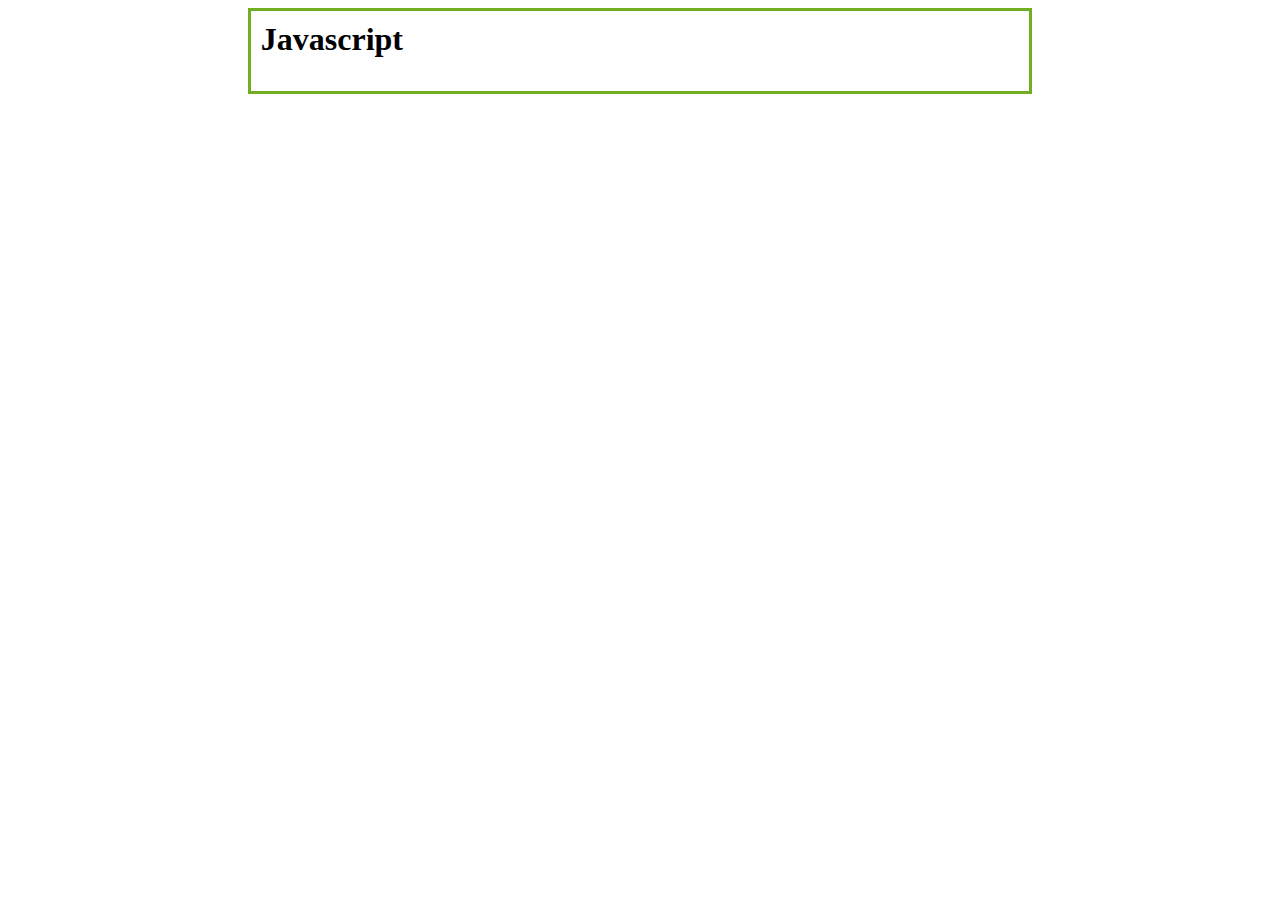
<file: HOC JAVASCRIPT/index.html>
<!DOCTYPE html>
<html lang="en">
<head>
    <meta charset="UTF-8">
    <meta http-equiv="X-UA-Compatible" content="IE=edge">
    <meta name="viewport" content="width=device-width, initial-scale=1.0">
    <title> Wellcome</title>
    <link rel="stylesheet" href="main.css">
    <script src="main.js"></script>
</head>
<body>
   <h1 class=h1>Javascript</h1>
</body>
</html>
</file>
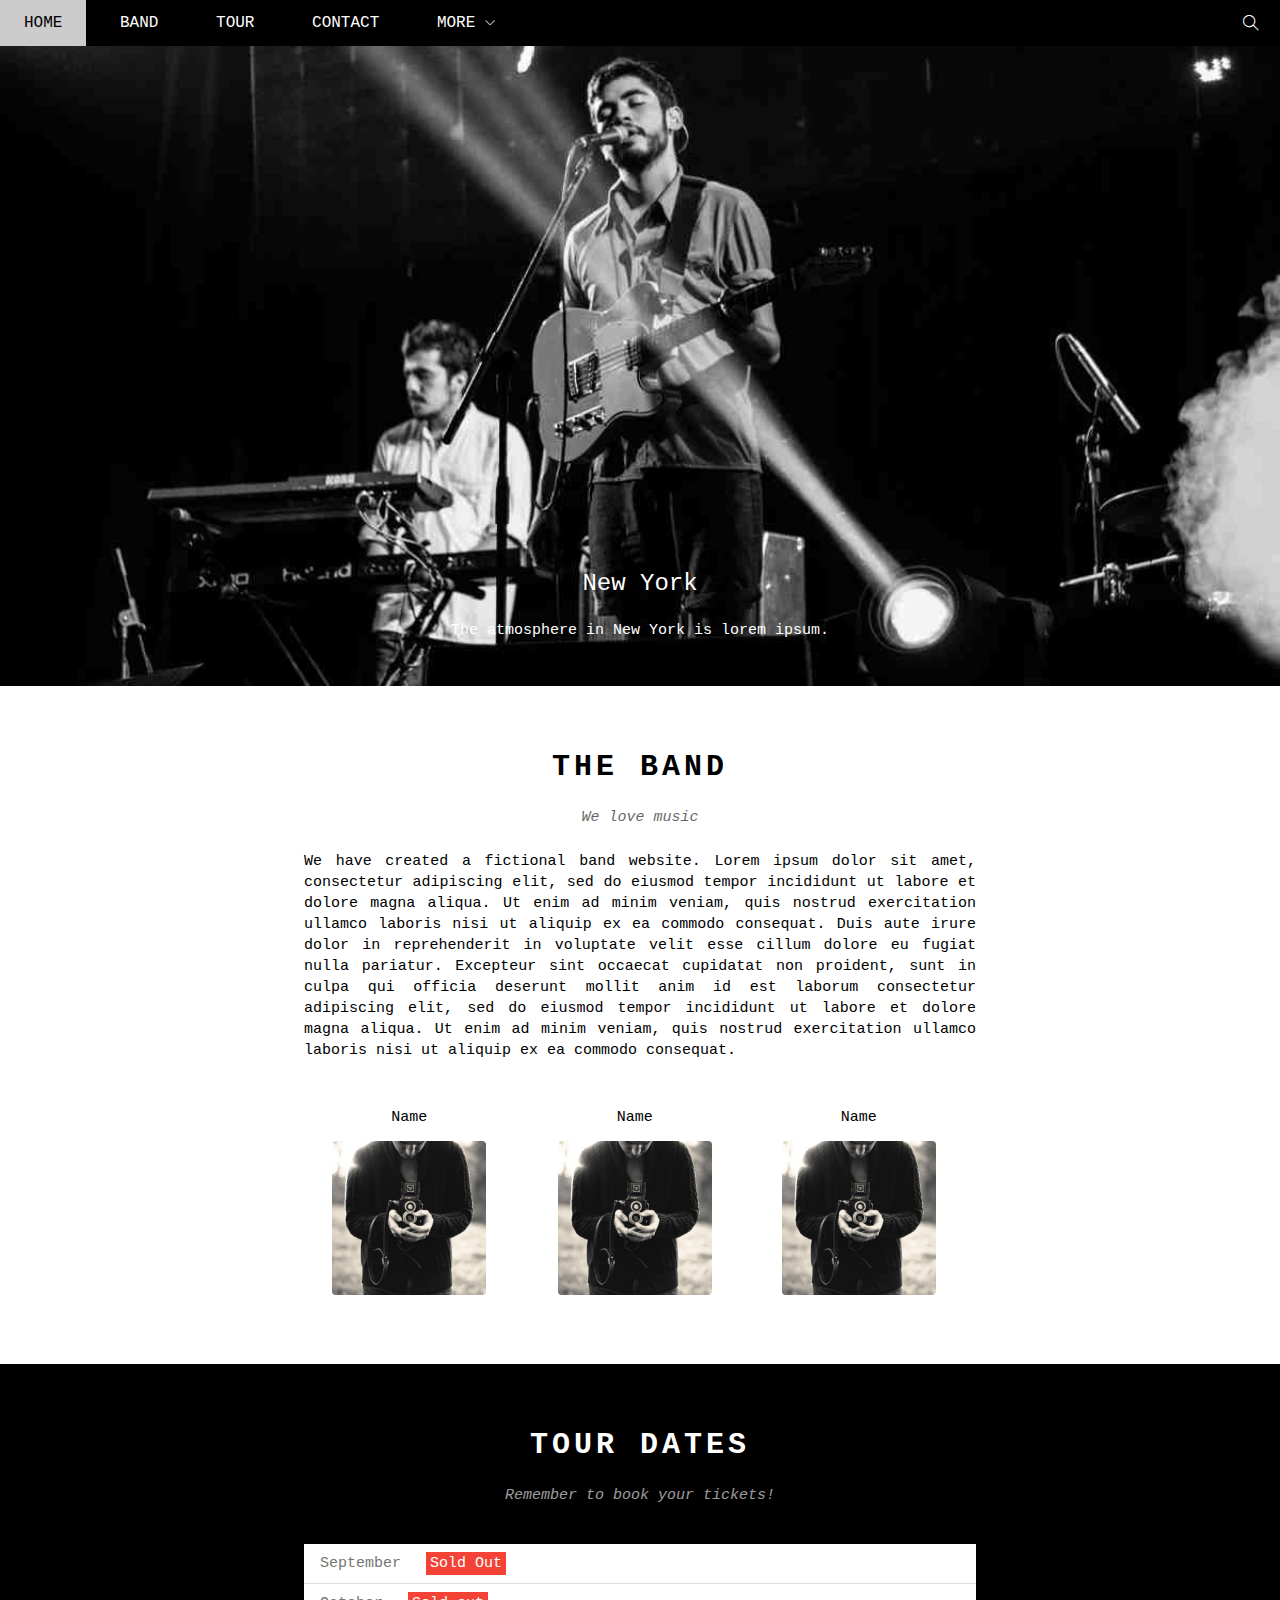
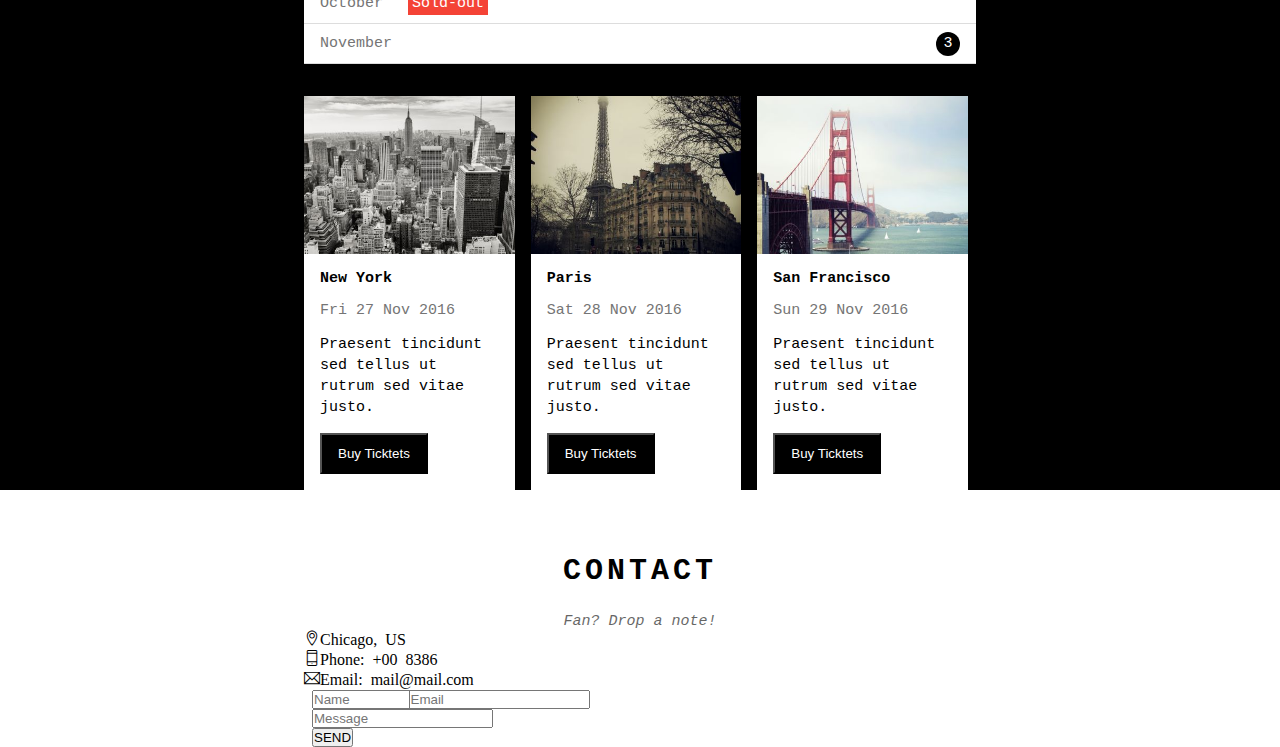
<file: PET MARTKET/index.html>
<!DOCTYPE html>
<html lang="en">
<head>
    <meta charset="UTF-8">
    <meta http-equiv="X-UA-Compatible" content="IE=edge">
    <meta name="viewport" content="width=device-width, initial-scale=1.0">
    <title>Document</title>
    <link rel="stylesheet" href="./assets/css/style.css">
    <link rel="stylesheet" href="./assets/fonts/themify-icons/themify-icons.css">
</head>
<body>
    <div id="main">
        <div id="header">
            <!--  bat dau phan nav -->
            <ul id="nav">
                <li><a href="Home">Home</a></li>
                <li><a href="Band">Band</a></li>
                <li><a href="Tour">Tour</a></li>
                <li><a href="Contact">Contact</a></li>
                <li>
                    <a href="More">
                        More
                        <i class="nav-arrow-down ti-angle-down"></i>
                    </a>
                    <ul class="sabnav">
                        <li><a href="Merchandise">Merchandise</a></li>
                        <li><a href="Extras">Extras</a></li>
                        <li><a href="Media">Media</a></li>
                    </ul>
                </li>
            </ul>
            <!-- end nav -->

            <!--  bat dau : o sreach -->
            <div class="search-btn">
                <i class=" search-icon ti-search"></i>
            </div>
        </div>


        <div id="slider">
             <div class="text-contend">
                <h2 class="text-heading"> New York</h2>
                <div class="text-descripyion">The atmosphere in New York is lorem ipsum.</div>
            </div>       
        </div>


        <div id="content">
            <!-- about aciton -->
            <div class="content-section">
                <h2 class="section-heading">THE BAND</h2>
                <p class="section-sub-heading">We love music</p>
                <p class="about-text">
                    We have created a fictional band website. Lorem ipsum dolor sit amet, consectetur adipiscing elit, sed do eiusmod tempor incididunt ut labore et dolore magna aliqua. Ut enim ad minim veniam, quis nostrud exercitation ullamco laboris nisi ut aliquip ex ea commodo consequat. Duis aute irure dolor in reprehenderit in voluptate velit esse cillum dolore eu fugiat nulla pariatur. Excepteur sint occaecat cupidatat non proident, sunt in culpa qui officia deserunt mollit anim id est laborum consectetur adipiscing elit, sed do eiusmod tempor incididunt ut labore et dolore magna aliqua. Ut enim ad minim veniam, quis nostrud exercitation ullamco laboris nisi ut aliquip ex ea commodo consequat.
                </p>
            
                <div class=" row members-list">
                    <div class="col col-third text-center">
                        <p class="members-name">Name</p>
                        <img src="./assets/css/img/Band/bandmember.jpg" alt="Name" class="members-img">
                    </div>
                </div>
                <div class="members-list">
                    <div class="col col-third text-center">
                        <p class="members-name">Name</p>
                        <img src="./assets/css/img/Band/bandmember.jpg" alt="Name" class="members-img">
                    </div>
                </div>
                <div class="members-list">
                    <div class="col col-third text-center">
                        <p class="members-name">Name</p>
                        <img src="./assets/css/img/Band/bandmember.jpg" alt="Name" class="members-img">
                    </div>
                    <div class="clear"></div>
                </div>
            </div>
              


            <!-- tour aciton -->
            <div class="tour-section">
                <div class="content-section">
                    <h2 class="section-heading text-white">TOUR DATES</h2>
                    <p class="section-sub-heading text-white">Remember to book your tickets!</p>


                    <!--  tickets -->
                    <ul class="tickets-list">
                        <li>September <span class="sold-out">Sold Out</span></li>
                        <li>October <span class="sold-out">Sold-out</span></li>
                        <li>November <span class="quantity">3</span></li>
                    </ul>


                    <!-- Places -->
                    <div class="row plances-list">
                        <div class="col col-third">
                            <img src="./assets/css/img/Places/Place1.jpg" alt="New York" class="place-img">
                            <div class="place-body">
                                <h3 class="place-headding">New York</h3>
                                <p class="place-time">Fri 27 Nov 2016</p>
                                <p class="place-desc">Praesent tincidunt sed tellus ut rutrum sed vitae justo.</p>
                                <button class="place-buy-btn js-buy-ticket"> Buy Ticktets</button>
                            </div>
                        </div>
                        <div class="col col-third">
                            <img src="./assets/css/img/Places/Place2.jpg" alt="Paris" class="place-img">
                            <div class="place-body">
                                <h3 class="place-headding">Paris</h3>
                                <p class="place-time">Sat 28 Nov 2016</p>
                                <p class="place-desc">Praesent tincidunt sed tellus ut rutrum sed vitae justo.</p>
                                <button class="place-buy-btn js-buy-ticket"> Buy Ticktets</button>
                            </div>
                        </div>
                        <div class="col col-third">
                            <img src="./assets/css/img/Places/Place3.jpg" alt="San Francisco" class="place-img">
                            <div class="place-body">
                                <h3 class="place-headding">San Francisco</h3>
                                <p class="place-time">Sun 29 Nov 2016</p>
                                <p class="place-desc">Praesent tincidunt sed tellus ut rutrum sed vitae justo.</p>
                                <button class="place-buy-btn js-buy-ticket"> Buy Ticktets</button>
                            </div>
                        </div>
                        <div class="clear"></div>
                    </div>
                </div>
            </div>

            
            <!-- contact aciton -->
               <div class="content-section">
                <h2 class="section-heading">CONTACT</h2>
                <p class="section-sub-heading">Fan? Drop a note!</p>

                <div class="row">
                    <div class="col">

                        <div class="col-half">
                            <p> <i class="ti-location-pin">Chicago, US</i></p>
                            <p> <i class="ti-mobile">Phone: +00 8386</i></p>
                            <p> <i class="ti-email">Email: mail@mail.com</i></p>
                        </div>
                        <div class="col col-half">
                            <form aciton="">
                                <div class="row">
                                    <div class="col col-half">
                                        <input type="text" name="" placeholder="Name"id="" class="form-control">
                                    </div>
                                    <div class="col col-half">
                                        <input type="email" name="" placeholder="Email"id="" class="form-control">
                                    </div>
                                </div>
                                <div class="row">
                                    <div class="col col-full">
                                        <input type="text" name="" placeholder="Message"id="" class="form-control">
                                    </div>
                                </div>
                                <input type="submit" value="SEND">
                            </form>
                        </div>
                    </div>
                </div>
            </div>
        </div>   
        
        <div id="footer">


        </div>

    </div>

    <div class="modal">
        <div class="modal-container">
            <div class="modal-close" >
                <i class="ti-close"></i>
            </div>
            <header class="modal-header">
                <i class="modal-heading-item ti-bag"></i>
                Ticktets
            </header>
            <div class="modal-body">
                <label for="ticket-quantity" class="modal-label">
                    <i class="ti-shopping-cart"></i>
                    Tickets, $15 per person
                </label>
                <input id="ticket-quantity" type="text" class="modal-input" placeholder="How many?">

                <label for="ticket-email" class="modal-label">
                    <i class="ti-user"></i>
                    Send To
                </label>
                <input id="ticket-email" type="email" class="modal-input" placeholder="Enter Email?">
                <button id="buy-tickets">
                    Pay <i class="ti-check"></i>
                </button>
            </div>
            <footer class="modal-footer">
                <p class="modal-help">Need <a href="#">Help?</a></p>
            </footer>
            
        </div>
    </div>

    <script>
        const buyBtns = document.querySelectorAll('.js-buy-ticket');
    </script>
</body>
</html>
</file>
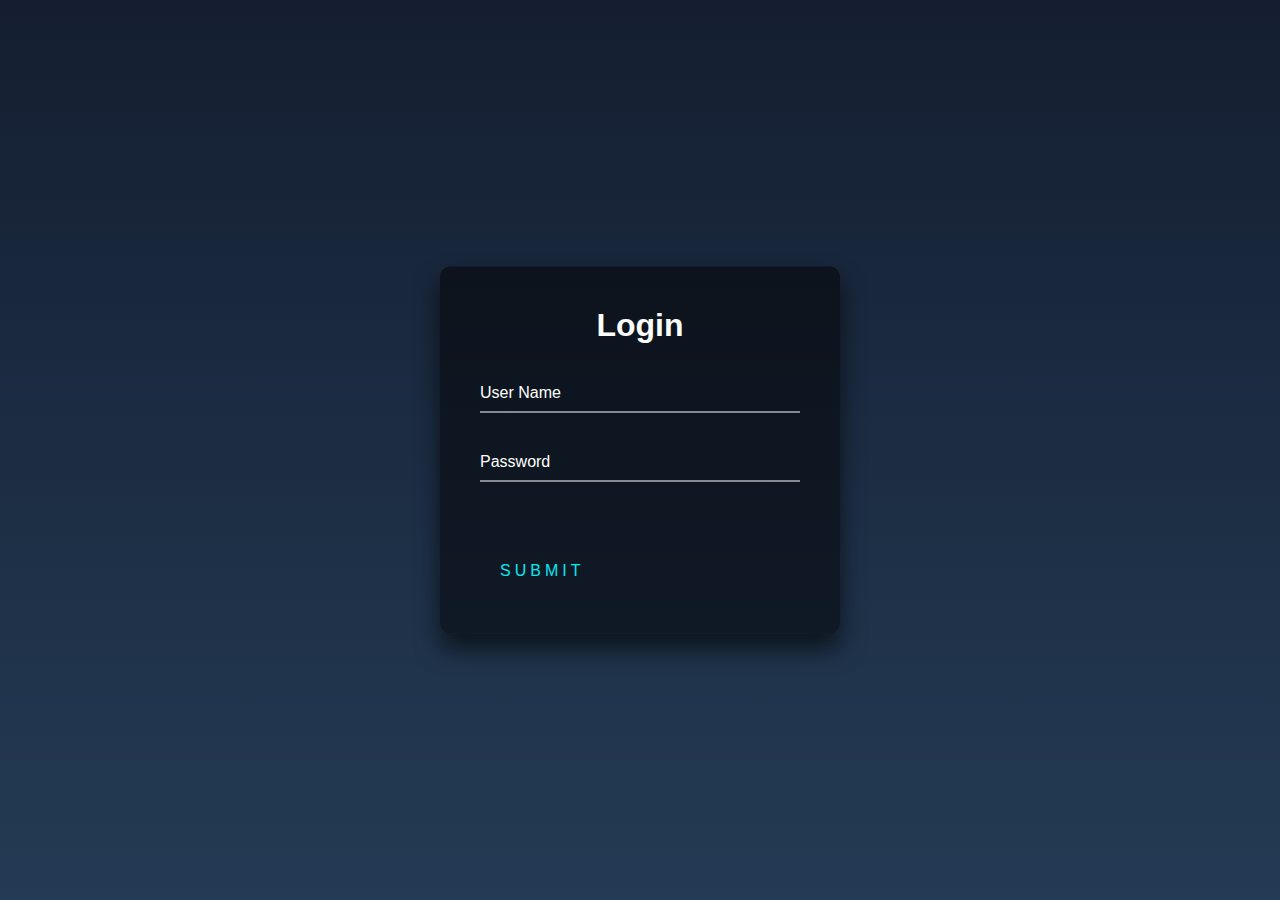
<file: LEARN INTERNET/LOGIN/index.html>
<!DOCTYPE html>
<html lang="en">
<head>
    <meta charset="UTF-8">
    <meta http-equiv="X-UA-Compatible" content="IE=edge">
    <meta name="viewport" content="width=device-width, initial-scale=1.0">
    <title>Document</title>
    <link rel="stylesheet" href="mainone.css">
    <script src="javascript.js"></script> 

</head>
<body>
    <div class="login-box">
        <h1>Login</h1>
        <form>
            <div class="user-box">
                <input type="text" name ="" required="">
                <label> User Name</label>
            </div>
            <div class="user-box">
                <input type="password" name ="" required="">
                <label> Password</label>
            </div>
            <a href="#">
                <span></span>
                <span></span>
                <span></span>
                <span></span>
                Submit
            </a>
        </form>
    </div>
</body>
</html>
</file>
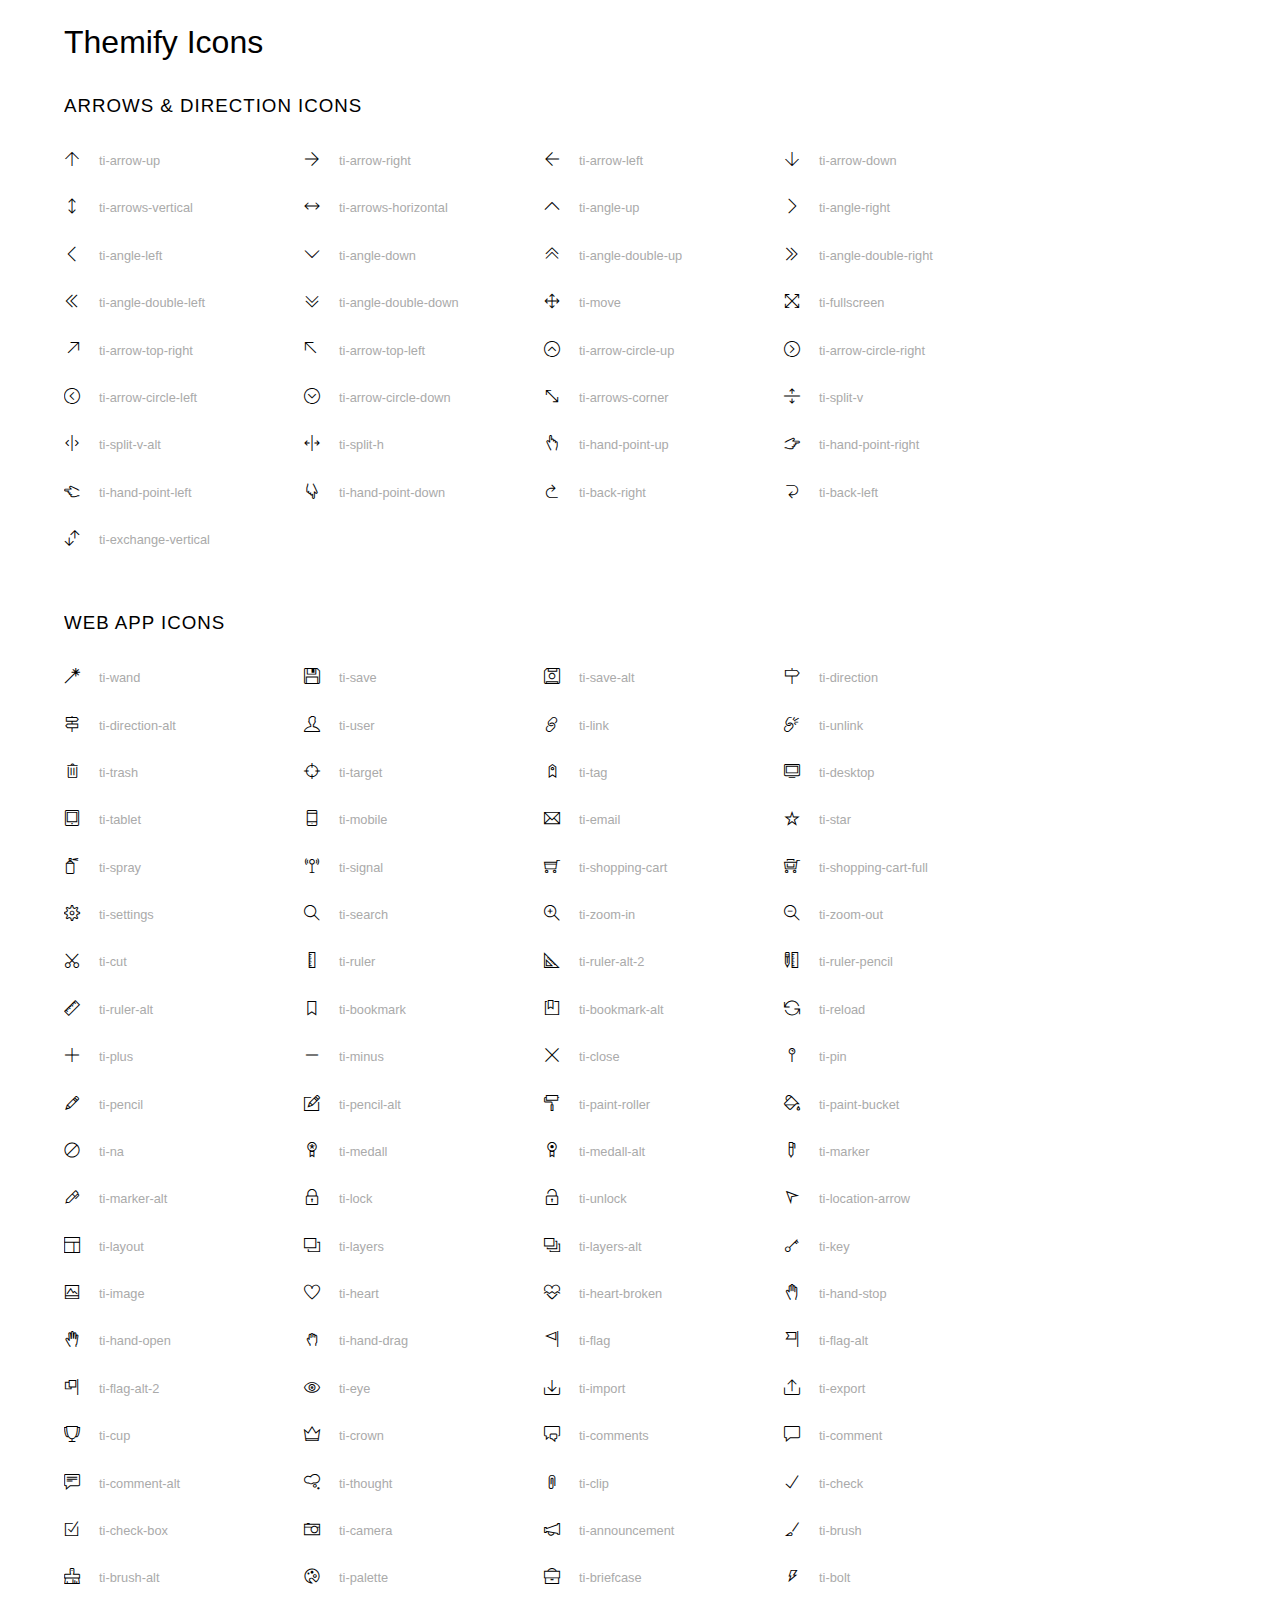
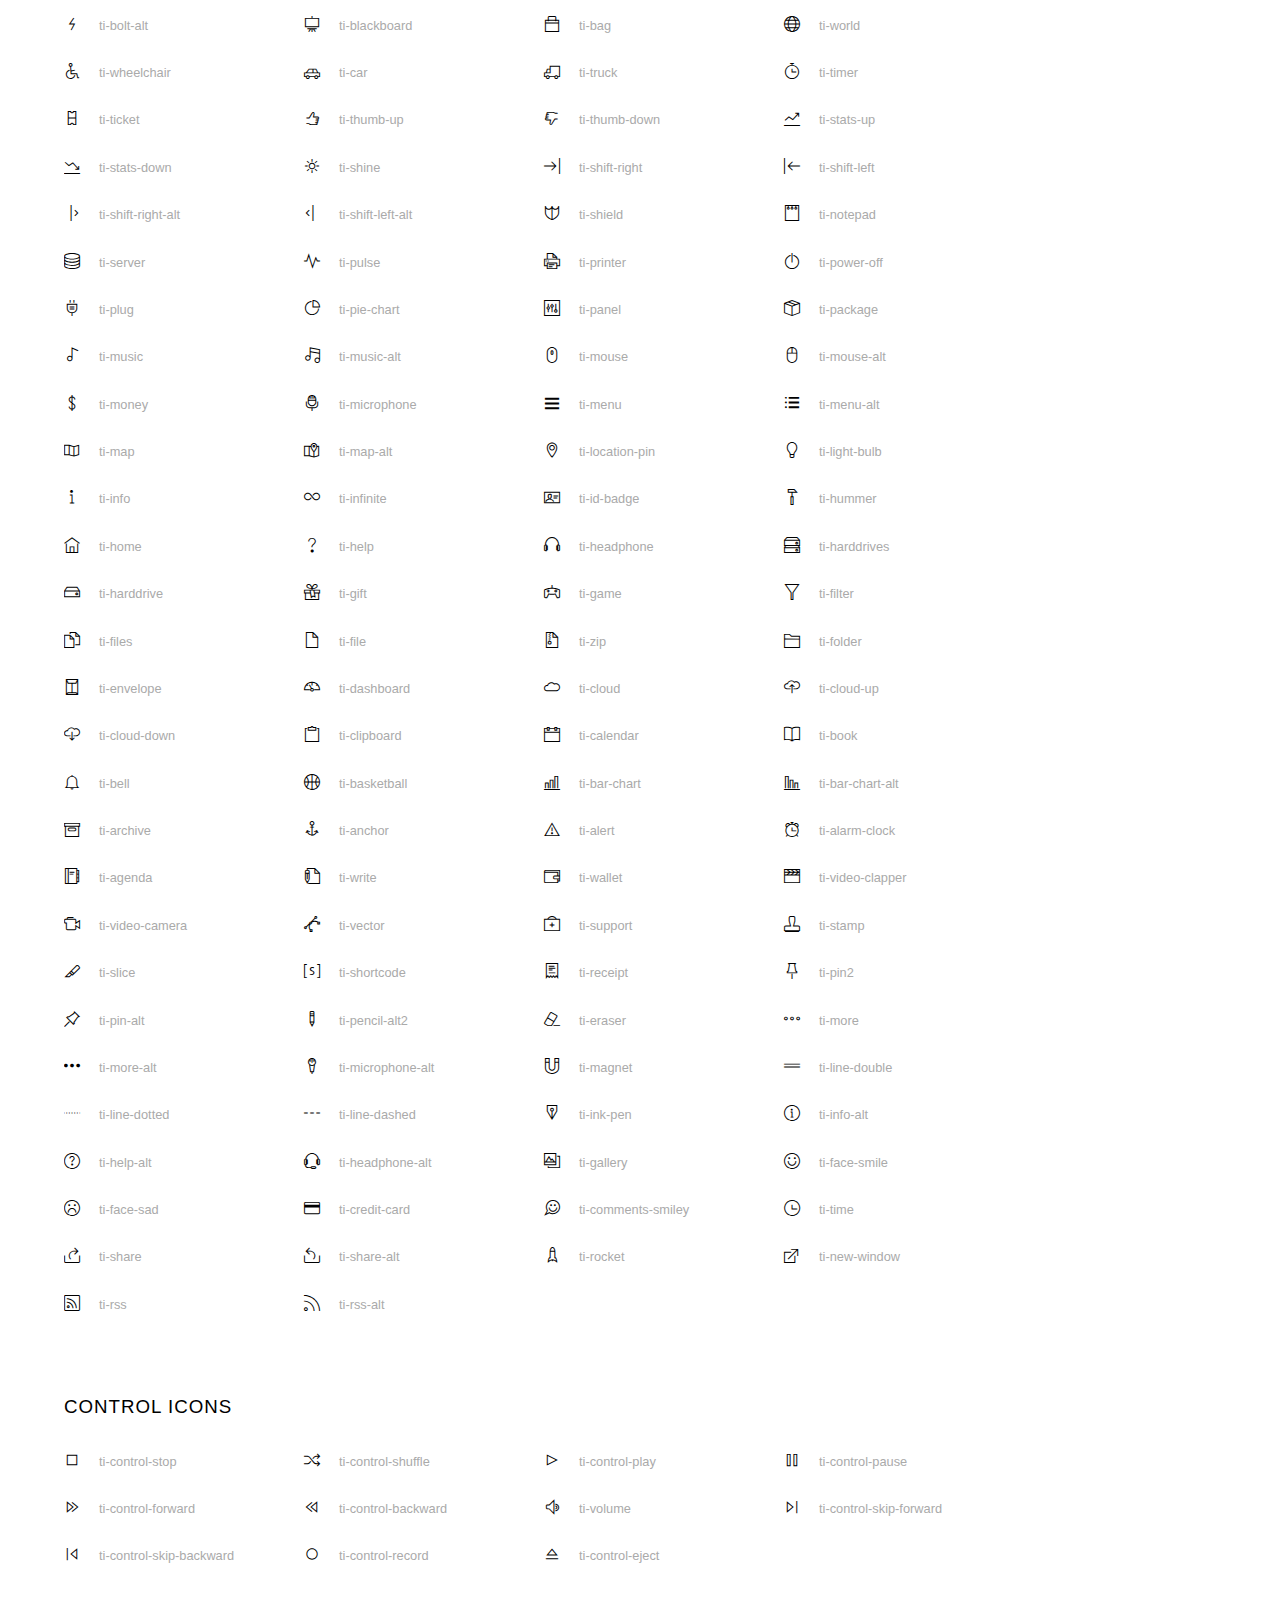
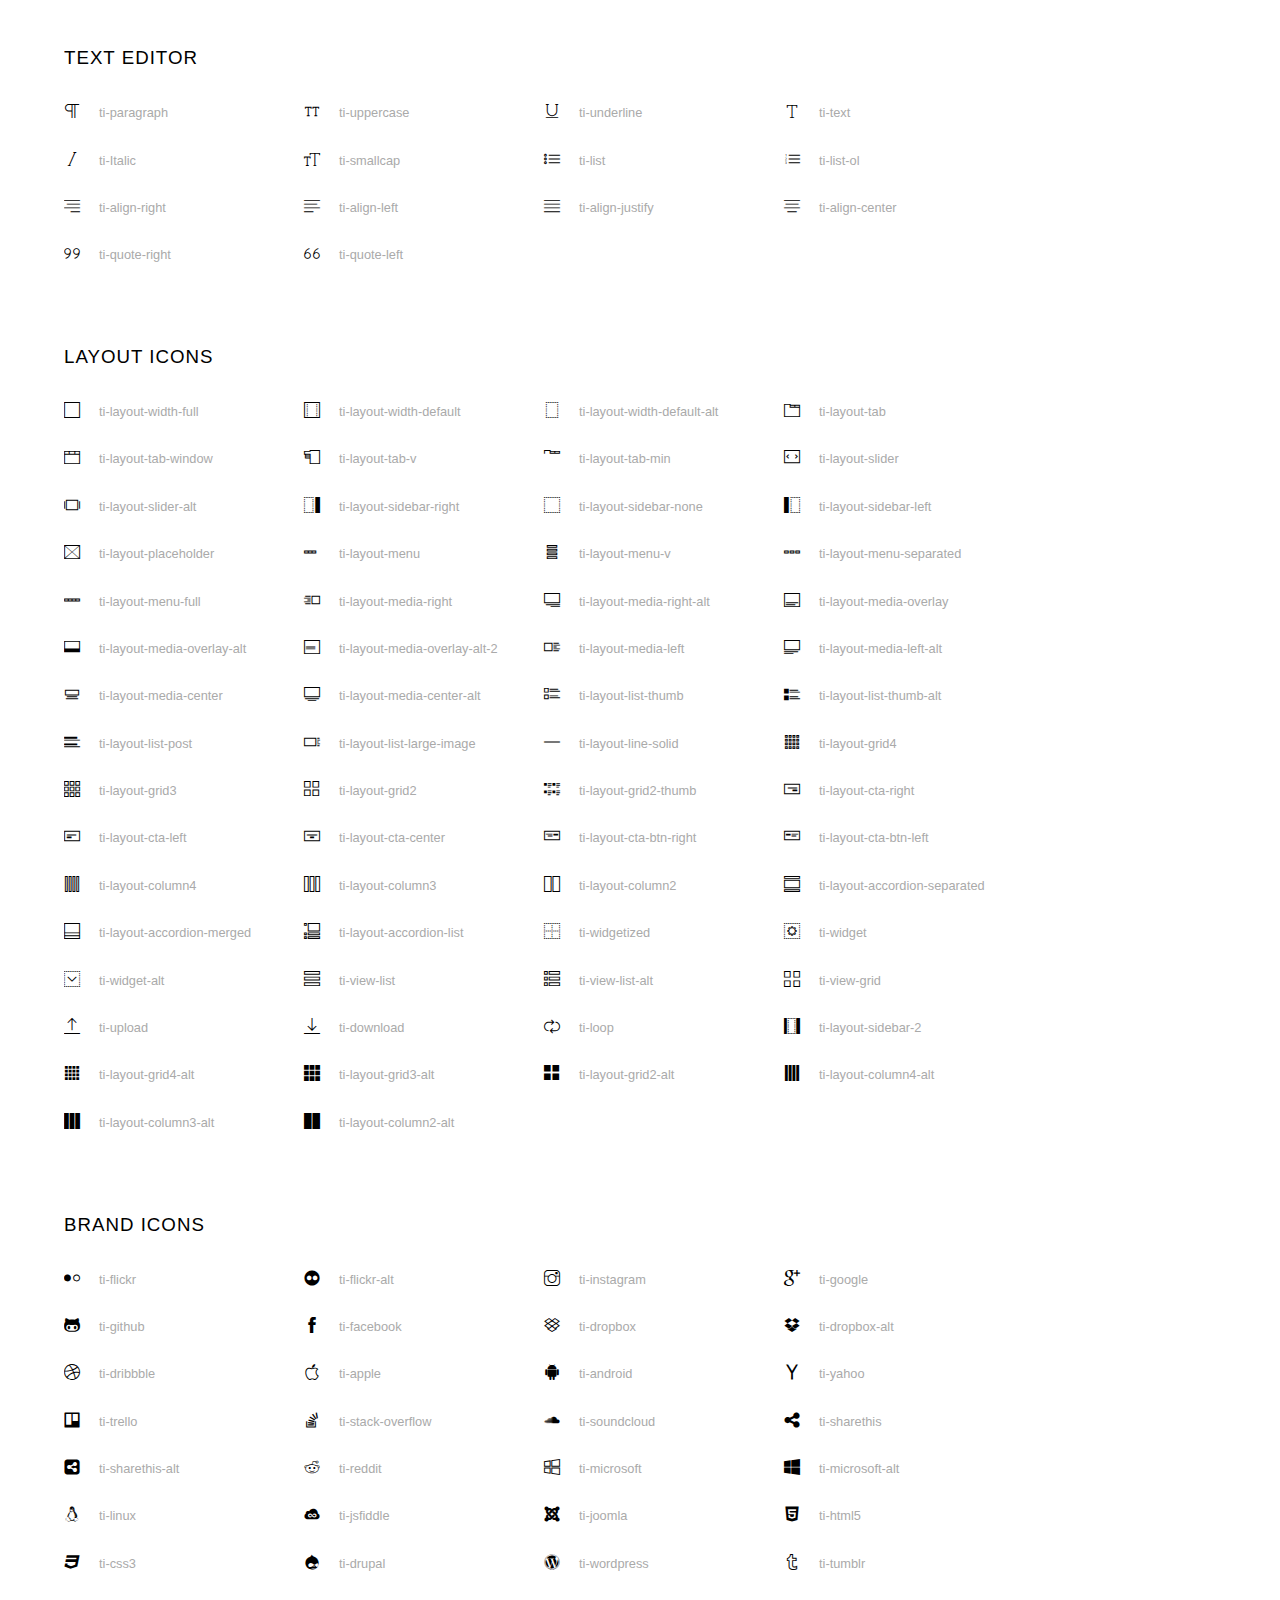
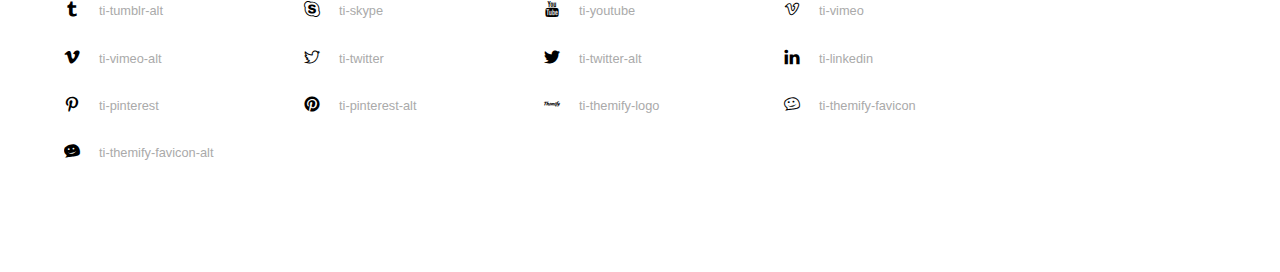
<file: PET MARTKET/assets/fonts/themify-icons/index.html>
<!doctype html>
<html>
<head>
	<meta charset="utf-8">
	<title>Themify Icon Font</title>
	<meta name="viewport" content="width=device-width">
	<link rel="stylesheet" href="demo-files/demo.css">
	<link rel="stylesheet" href="themify-icons.css">
	<!--[if lt IE 8]><!-->
	<link rel="stylesheet" href="ie7/ie7.css">
	<!--<![endif]-->
</head>
<body>
	<h1>Themify Icons</h1>

	<div class="icon-section">

		<div class="icon-section">
			<h3>Arrows &amp; Direction Icons </h3>

			<div class="icon-container">
				<span class="ti-arrow-up"></span><span class="icon-name"> ti-arrow-up</span>
			</div>
			<div class="icon-container">
				<span class="ti-arrow-right"></span><span class="icon-name"> ti-arrow-right</span>
			</div>
			<div class="icon-container">
				<span class="ti-arrow-left"></span><span class="icon-name"> ti-arrow-left</span>
			</div>
			<div class="icon-container">
				<span class="ti-arrow-down"></span><span class="icon-name"> ti-arrow-down</span>
			</div>
			<div class="icon-container">
				<span class="ti-arrows-vertical"></span><span class="icon-name"> ti-arrows-vertical</span>
			</div>
			<div class="icon-container">
				<span class="ti-arrows-horizontal"></span><span class="icon-name"> ti-arrows-horizontal</span>
			</div>
			<div class="icon-container">
				<span class="ti-angle-up"></span><span class="icon-name"> ti-angle-up</span>
			</div>
			<div class="icon-container">
				<span class="ti-angle-right"></span><span class="icon-name"> ti-angle-right</span>
			</div>
			<div class="icon-container">
				<span class="ti-angle-left"></span><span class="icon-name"> ti-angle-left</span>
			</div>
			<div class="icon-container">
				<span class="ti-angle-down"></span><span class="icon-name"> ti-angle-down</span>
			</div>	
			<div class="icon-container">
				<span class="ti-angle-double-up"></span><span class="icon-name"> ti-angle-double-up</span>
			</div>
			<div class="icon-container">
				<span class="ti-angle-double-right"></span><span class="icon-name"> ti-angle-double-right</span>
			</div>
			<div class="icon-container">
				<span class="ti-angle-double-left"></span><span class="icon-name"> ti-angle-double-left</span>
			</div>
			<div class="icon-container">
				<span class="ti-angle-double-down"></span><span class="icon-name"> ti-angle-double-down</span>
			</div>					
			<div class="icon-container">
				<span class="ti-move"></span><span class="icon-name"> ti-move</span>
			</div>
			<div class="icon-container">
				<span class="ti-fullscreen"></span><span class="icon-name"> ti-fullscreen</span>
			</div>
			<div class="icon-container">
				<span class="ti-arrow-top-right"></span><span class="icon-name"> ti-arrow-top-right</span>
			</div>
			<div class="icon-container">
				<span class="ti-arrow-top-left"></span><span class="icon-name"> ti-arrow-top-left</span>
			</div>
			<div class="icon-container">
				<span class="ti-arrow-circle-up"></span><span class="icon-name"> ti-arrow-circle-up</span>
			</div>
			<div class="icon-container">
				<span class="ti-arrow-circle-right"></span><span class="icon-name"> ti-arrow-circle-right</span>
			</div>
			<div class="icon-container">
				<span class="ti-arrow-circle-left"></span><span class="icon-name"> ti-arrow-circle-left</span>
			</div>
			<div class="icon-container">
				<span class="ti-arrow-circle-down"></span><span class="icon-name"> ti-arrow-circle-down</span>
			</div>
			<div class="icon-container">
				<span class="ti-arrows-corner"></span><span class="icon-name"> ti-arrows-corner</span>
			</div>
			<div class="icon-container">
				<span class="ti-split-v"></span><span class="icon-name"> ti-split-v</span>
			</div>

			<div class="icon-container">
				<span class="ti-split-v-alt"></span><span class="icon-name"> ti-split-v-alt</span>
			</div>
			<div class="icon-container">
				<span class="ti-split-h"></span><span class="icon-name"> ti-split-h</span>
			</div>
			<div class="icon-container">
				<span class="ti-hand-point-up"></span><span class="icon-name"> ti-hand-point-up</span>
			</div>
			<div class="icon-container">
				<span class="ti-hand-point-right"></span><span class="icon-name"> ti-hand-point-right</span>
			</div>
			<div class="icon-container">
				<span class="ti-hand-point-left"></span><span class="icon-name"> ti-hand-point-left</span>
			</div>
			<div class="icon-container">
				<span class="ti-hand-point-down"></span><span class="icon-name"> ti-hand-point-down</span>
			</div>
			<div class="icon-container">
				<span class="ti-back-right"></span><span class="icon-name"> ti-back-right</span>
			</div>
			<div class="icon-container">
				<span class="ti-back-left"></span><span class="icon-name"> ti-back-left</span>
			</div>
			<div class="icon-container">
				<span class="ti-exchange-vertical"></span><span class="icon-name"> ti-exchange-vertical</span>
			</div>

		</div> <!-- Arrows Icons -->



		<h3>Web App Icons</h3>
		
		<div class="icon-section">

			<div class="icon-container">
				<span class="ti-wand"></span><span class="icon-name"> ti-wand</span>
			</div>
			<div class="icon-container">
				<span class="ti-save"></span><span class="icon-name"> ti-save</span>
			</div>
			<div class="icon-container">
				<span class="ti-save-alt"></span><span class="icon-name"> ti-save-alt</span>
			</div>

			<div class="icon-container">
				<span class="ti-direction"></span><span class="icon-name"> ti-direction</span>
			</div>
			<div class="icon-container">
				<span class="ti-direction-alt"></span><span class="icon-name"> ti-direction-alt</span>
			</div>
			<div class="icon-container">
				<span class="ti-user"></span><span class="icon-name"> ti-user</span>
			</div>
			<div class="icon-container">
				<span class="ti-link"></span><span class="icon-name"> ti-link</span>
			</div>
			<div class="icon-container">
				<span class="ti-unlink"></span><span class="icon-name"> ti-unlink</span>
			</div>
			<div class="icon-container">
				<span class="ti-trash"></span><span class="icon-name"> ti-trash</span>
			</div>
			<div class="icon-container">
				<span class="ti-target"></span><span class="icon-name"> ti-target</span>
			</div>
			<div class="icon-container">
				<span class="ti-tag"></span><span class="icon-name"> ti-tag</span>
			</div>
			<div class="icon-container">
				<span class="ti-desktop"></span><span class="icon-name"> ti-desktop</span>
			</div>
			<div class="icon-container">
				<span class="ti-tablet"></span><span class="icon-name"> ti-tablet</span>
			</div>
			<div class="icon-container">
				<span class="ti-mobile"></span><span class="icon-name"> ti-mobile</span>
			</div>
			<div class="icon-container">
				<span class="ti-email"></span><span class="icon-name"> ti-email</span>
			</div>	
			<div class="icon-container">
				<span class="ti-star"></span><span class="icon-name"> ti-star</span>
			</div>
			<div class="icon-container">
				<span class="ti-spray"></span><span class="icon-name"> ti-spray</span>
			</div>
			<div class="icon-container">
				<span class="ti-signal"></span><span class="icon-name"> ti-signal</span>
			</div>
			<div class="icon-container">
				<span class="ti-shopping-cart"></span><span class="icon-name"> ti-shopping-cart</span>
			</div>
			<div class="icon-container">
				<span class="ti-shopping-cart-full"></span><span class="icon-name"> ti-shopping-cart-full</span>
			</div>
			<div class="icon-container">
				<span class="ti-settings"></span><span class="icon-name"> ti-settings</span>
			</div>
			<div class="icon-container">
				<span class="ti-search"></span><span class="icon-name"> ti-search</span>
			</div>
			<div class="icon-container">
				<span class="ti-zoom-in"></span><span class="icon-name"> ti-zoom-in</span>
			</div>
			<div class="icon-container">
				<span class="ti-zoom-out"></span><span class="icon-name"> ti-zoom-out</span>
			</div>
			<div class="icon-container">
				<span class="ti-cut"></span><span class="icon-name"> ti-cut</span>
			</div>
			<div class="icon-container">
				<span class="ti-ruler"></span><span class="icon-name"> ti-ruler</span>
			</div>
			<div class="icon-container">
				<span class="ti-ruler-alt-2"></span><span class="icon-name"> ti-ruler-alt-2</span>
			</div>			
			<div class="icon-container">
				<span class="ti-ruler-pencil"></span><span class="icon-name"> ti-ruler-pencil</span>
			</div>
			<div class="icon-container">
				<span class="ti-ruler-alt"></span><span class="icon-name"> ti-ruler-alt</span>
			</div>
			<div class="icon-container">
				<span class="ti-bookmark"></span><span class="icon-name"> ti-bookmark</span>
			</div>
			<div class="icon-container">
				<span class="ti-bookmark-alt"></span><span class="icon-name"> ti-bookmark-alt</span>
			</div>
			<div class="icon-container">
				<span class="ti-reload"></span><span class="icon-name"> ti-reload</span>
			</div>
			<div class="icon-container">
				<span class="ti-plus"></span><span class="icon-name"> ti-plus</span>
			</div>
			<div class="icon-container">
				<span class="ti-minus"></span><span class="icon-name"> ti-minus</span>
			</div>
			<div class="icon-container">
				<span class="ti-close"></span><span class="icon-name"> ti-close</span>
			</div>			
			<div class="icon-container">
				<span class="ti-pin"></span><span class="icon-name"> ti-pin</span>
			</div>
			<div class="icon-container">
				<span class="ti-pencil"></span><span class="icon-name"> ti-pencil</span>
			</div>
					
		  	<div class="icon-container">
				<span class="ti-pencil-alt"></span><span class="icon-name"> ti-pencil-alt</span>
			</div>
			<div class="icon-container">
				<span class="ti-paint-roller"></span><span class="icon-name"> ti-paint-roller</span>
			</div>
			<div class="icon-container">
				<span class="ti-paint-bucket"></span><span class="icon-name"> ti-paint-bucket</span>
			</div>
			<div class="icon-container">
				<span class="ti-na"></span><span class="icon-name"> ti-na</span>
			</div>
			<div class="icon-container">
				<span class="ti-medall"></span><span class="icon-name"> ti-medall</span>
			</div>
			<div class="icon-container">
				<span class="ti-medall-alt"></span><span class="icon-name"> ti-medall-alt</span>
			</div>
			<div class="icon-container">
				<span class="ti-marker"></span><span class="icon-name"> ti-marker</span>
			</div>
			<div class="icon-container">
				<span class="ti-marker-alt"></span><span class="icon-name"> ti-marker-alt</span>
			</div>

			<div class="icon-container">
				<span class="ti-lock"></span><span class="icon-name"> ti-lock</span>
			</div>
			<div class="icon-container">
				<span class="ti-unlock"></span><span class="icon-name"> ti-unlock</span>
			</div>
			<div class="icon-container">
				<span class="ti-location-arrow"></span><span class="icon-name"> ti-location-arrow</span>
			</div>
			<div class="icon-container">
				<span class="ti-layout"></span><span class="icon-name"> ti-layout</span>
			</div>
			<div class="icon-container">
				<span class="ti-layers"></span><span class="icon-name"> ti-layers</span>
			</div>
			<div class="icon-container">
				<span class="ti-layers-alt"></span><span class="icon-name"> ti-layers-alt</span>
			</div>
			<div class="icon-container">
				<span class="ti-key"></span><span class="icon-name"> ti-key</span>
			</div>
			<div class="icon-container">
				<span class="ti-image"></span><span class="icon-name"> ti-image</span>
			</div>
			<div class="icon-container">
				<span class="ti-heart"></span><span class="icon-name"> ti-heart</span>
			</div>
			<div class="icon-container">
				<span class="ti-heart-broken"></span><span class="icon-name"> ti-heart-broken</span>
			</div>
			<div class="icon-container">
				<span class="ti-hand-stop"></span><span class="icon-name"> ti-hand-stop</span>
			</div>
			<div class="icon-container">
				<span class="ti-hand-open"></span><span class="icon-name"> ti-hand-open</span>
			</div>
			<div class="icon-container">
				<span class="ti-hand-drag"></span><span class="icon-name"> ti-hand-drag</span>
			</div>
			<div class="icon-container">
				<span class="ti-flag"></span><span class="icon-name"> ti-flag</span>
			</div>
			<div class="icon-container">
				<span class="ti-flag-alt"></span><span class="icon-name"> ti-flag-alt</span>
			</div>
			<div class="icon-container">
				<span class="ti-flag-alt-2"></span><span class="icon-name"> ti-flag-alt-2</span>
			</div>
			<div class="icon-container">
				<span class="ti-eye"></span><span class="icon-name"> ti-eye</span>
			</div>
			<div class="icon-container">
				<span class="ti-import"></span><span class="icon-name"> ti-import</span>
			</div>			
			<div class="icon-container">
				<span class="ti-export"></span><span class="icon-name"> ti-export</span>
			</div>
			<div class="icon-container">
				<span class="ti-cup"></span><span class="icon-name"> ti-cup</span>
			</div>
			<div class="icon-container">
				<span class="ti-crown"></span><span class="icon-name"> ti-crown</span>
			</div>
			<div class="icon-container">
				<span class="ti-comments"></span><span class="icon-name"> ti-comments</span>
			</div>
			<div class="icon-container">
				<span class="ti-comment"></span><span class="icon-name"> ti-comment</span>
			</div>
			<div class="icon-container">
				<span class="ti-comment-alt"></span><span class="icon-name"> ti-comment-alt</span>
			</div>
			<div class="icon-container">
				<span class="ti-thought"></span><span class="icon-name"> ti-thought</span>
			</div>			
			<div class="icon-container">
				<span class="ti-clip"></span><span class="icon-name"> ti-clip</span>
			</div>

			<div class="icon-container">
				<span class="ti-check"></span><span class="icon-name"> ti-check</span>
			</div>
			<div class="icon-container">
				<span class="ti-check-box"></span><span class="icon-name"> ti-check-box</span>
			</div>
			<div class="icon-container">
				<span class="ti-camera"></span><span class="icon-name"> ti-camera</span>
			</div>
			<div class="icon-container">
				<span class="ti-announcement"></span><span class="icon-name"> ti-announcement</span>
			</div>
			<div class="icon-container">
				<span class="ti-brush"></span><span class="icon-name"> ti-brush</span>
			</div>
			<div class="icon-container">
				<span class="ti-brush-alt"></span><span class="icon-name"> ti-brush-alt</span>
			</div>
			<div class="icon-container">
				<span class="ti-palette"></span><span class="icon-name"> ti-palette</span>
			</div>			
			<div class="icon-container">
				<span class="ti-briefcase"></span><span class="icon-name"> ti-briefcase</span>
			</div>
			<div class="icon-container">
				<span class="ti-bolt"></span><span class="icon-name"> ti-bolt</span>
			</div>
			<div class="icon-container">
				<span class="ti-bolt-alt"></span><span class="icon-name"> ti-bolt-alt</span>
			</div>
			<div class="icon-container">
				<span class="ti-blackboard"></span><span class="icon-name"> ti-blackboard</span>
			</div>
			<div class="icon-container">
				<span class="ti-bag"></span><span class="icon-name"> ti-bag</span>
			</div>
			<div class="icon-container">
				<span class="ti-world"></span><span class="icon-name"> ti-world</span>
			</div>
			<div class="icon-container">
				<span class="ti-wheelchair"></span><span class="icon-name"> ti-wheelchair</span>
			</div>
			<div class="icon-container">
				<span class="ti-car"></span><span class="icon-name"> ti-car</span>
			</div>
			<div class="icon-container">
				<span class="ti-truck"></span><span class="icon-name"> ti-truck</span>
			</div>
			<div class="icon-container">
				<span class="ti-timer"></span><span class="icon-name"> ti-timer</span>
			</div>
			<div class="icon-container">
				<span class="ti-ticket"></span><span class="icon-name"> ti-ticket</span>
			</div>
			<div class="icon-container">
				<span class="ti-thumb-up"></span><span class="icon-name"> ti-thumb-up</span>
			</div>
			<div class="icon-container">
				<span class="ti-thumb-down"></span><span class="icon-name"> ti-thumb-down</span>
			</div>

			<div class="icon-container">
				<span class="ti-stats-up"></span><span class="icon-name"> ti-stats-up</span>
			</div>
			<div class="icon-container">
				<span class="ti-stats-down"></span><span class="icon-name"> ti-stats-down</span>
			</div>
			<div class="icon-container">
				<span class="ti-shine"></span><span class="icon-name"> ti-shine</span>
			</div>
			<div class="icon-container">
				<span class="ti-shift-right"></span><span class="icon-name"> ti-shift-right</span>
			</div>
			<div class="icon-container">
				<span class="ti-shift-left"></span><span class="icon-name"> ti-shift-left</span>
			</div>

			<div class="icon-container">
				<span class="ti-shift-right-alt"></span><span class="icon-name"> ti-shift-right-alt</span>
			</div>
			<div class="icon-container">
				<span class="ti-shift-left-alt"></span><span class="icon-name"> ti-shift-left-alt</span>
			</div>
			<div class="icon-container">
				<span class="ti-shield"></span><span class="icon-name"> ti-shield</span>
			</div>
			<div class="icon-container">
				<span class="ti-notepad"></span><span class="icon-name"> ti-notepad</span>
			</div>
			<div class="icon-container">
				<span class="ti-server"></span><span class="icon-name"> ti-server</span>
			</div>

			<div class="icon-container">
				<span class="ti-pulse"></span><span class="icon-name"> ti-pulse</span>
			</div>
			<div class="icon-container">
				<span class="ti-printer"></span><span class="icon-name"> ti-printer</span>
			</div>
			<div class="icon-container">
				<span class="ti-power-off"></span><span class="icon-name"> ti-power-off</span>
			</div>
			<div class="icon-container">
				<span class="ti-plug"></span><span class="icon-name"> ti-plug</span>
			</div>
			<div class="icon-container">
				<span class="ti-pie-chart"></span><span class="icon-name"> ti-pie-chart</span>
			</div>

			<div class="icon-container">
				<span class="ti-panel"></span><span class="icon-name"> ti-panel</span>
			</div>
			<div class="icon-container">
				<span class="ti-package"></span><span class="icon-name"> ti-package</span>
			</div>
			<div class="icon-container">
				<span class="ti-music"></span><span class="icon-name"> ti-music</span>
			</div>
			<div class="icon-container">
				<span class="ti-music-alt"></span><span class="icon-name"> ti-music-alt</span>
			</div>
			<div class="icon-container">
				<span class="ti-mouse"></span><span class="icon-name"> ti-mouse</span>
			</div>
			<div class="icon-container">
				<span class="ti-mouse-alt"></span><span class="icon-name"> ti-mouse-alt</span>
			</div>
			<div class="icon-container">
				<span class="ti-money"></span><span class="icon-name"> ti-money</span>
			</div>
			<div class="icon-container">
				<span class="ti-microphone"></span><span class="icon-name"> ti-microphone</span>
			</div>
			<div class="icon-container">
				<span class="ti-menu"></span><span class="icon-name"> ti-menu</span>
			</div>
			<div class="icon-container">
				<span class="ti-menu-alt"></span><span class="icon-name"> ti-menu-alt</span>
			</div>
			<div class="icon-container">
				<span class="ti-map"></span><span class="icon-name"> ti-map</span>
			</div>
			<div class="icon-container">
				<span class="ti-map-alt"></span><span class="icon-name"> ti-map-alt</span>
			</div>

			<div class="icon-container">
				<span class="ti-location-pin"></span><span class="icon-name"> ti-location-pin</span>
			</div>

			<div class="icon-container">
				<span class="ti-light-bulb"></span><span class="icon-name"> ti-light-bulb</span>
			</div>
			<div class="icon-container">
				<span class="ti-info"></span><span class="icon-name"> ti-info</span>
			</div>
			<div class="icon-container">
				<span class="ti-infinite"></span><span class="icon-name"> ti-infinite</span>
			</div>
			<div class="icon-container">
				<span class="ti-id-badge"></span><span class="icon-name"> ti-id-badge</span>
			</div>
			<div class="icon-container">
				<span class="ti-hummer"></span><span class="icon-name"> ti-hummer</span>
			</div>
			<div class="icon-container">
				<span class="ti-home"></span><span class="icon-name"> ti-home</span>
			</div>
			<div class="icon-container">
				<span class="ti-help"></span><span class="icon-name"> ti-help</span>
			</div>
			<div class="icon-container">
				<span class="ti-headphone"></span><span class="icon-name"> ti-headphone</span>
			</div>
			<div class="icon-container">
				<span class="ti-harddrives"></span><span class="icon-name"> ti-harddrives</span>
			</div>
			<div class="icon-container">
				<span class="ti-harddrive"></span><span class="icon-name"> ti-harddrive</span>
			</div>
			<div class="icon-container">
				<span class="ti-gift"></span><span class="icon-name"> ti-gift</span>
			</div>
			<div class="icon-container">
				<span class="ti-game"></span><span class="icon-name"> ti-game</span>
			</div>
			<div class="icon-container">
				<span class="ti-filter"></span><span class="icon-name"> ti-filter</span>
			</div>
			<div class="icon-container">
				<span class="ti-files"></span><span class="icon-name"> ti-files</span>
			</div>
			<div class="icon-container">
				<span class="ti-file"></span><span class="icon-name"> ti-file</span>
			</div>
			<div class="icon-container">
				<span class="ti-zip"></span><span class="icon-name"> ti-zip</span>
			</div>
			<div class="icon-container">
				<span class="ti-folder"></span><span class="icon-name"> ti-folder</span>
			</div>			
			<div class="icon-container">
				<span class="ti-envelope"></span><span class="icon-name"> ti-envelope</span>
			</div>


			<div class="icon-container">
				<span class="ti-dashboard"></span><span class="icon-name"> ti-dashboard</span>
			</div>
			<div class="icon-container">
				<span class="ti-cloud"></span><span class="icon-name"> ti-cloud</span>
			</div>
			<div class="icon-container">
				<span class="ti-cloud-up"></span><span class="icon-name"> ti-cloud-up</span>
			</div>
			<div class="icon-container">
				<span class="ti-cloud-down"></span><span class="icon-name"> ti-cloud-down</span>
			</div>
			<div class="icon-container">
				<span class="ti-clipboard"></span><span class="icon-name"> ti-clipboard</span>
			</div>
			<div class="icon-container">
				<span class="ti-calendar"></span><span class="icon-name"> ti-calendar</span>
			</div>
			<div class="icon-container">
				<span class="ti-book"></span><span class="icon-name"> ti-book</span>
			</div>
			<div class="icon-container">
				<span class="ti-bell"></span><span class="icon-name"> ti-bell</span>
			</div>
			<div class="icon-container">
				<span class="ti-basketball"></span><span class="icon-name"> ti-basketball</span>
			</div>
			<div class="icon-container">
				<span class="ti-bar-chart"></span><span class="icon-name"> ti-bar-chart</span>
			</div>
			<div class="icon-container">
				<span class="ti-bar-chart-alt"></span><span class="icon-name"> ti-bar-chart-alt</span>
			</div>


			<div class="icon-container">
				<span class="ti-archive"></span><span class="icon-name"> ti-archive</span>
			</div>
			<div class="icon-container">
				<span class="ti-anchor"></span><span class="icon-name"> ti-anchor</span>
			</div>

			<div class="icon-container">
				<span class="ti-alert"></span><span class="icon-name"> ti-alert</span>
			</div>
			<div class="icon-container">
				<span class="ti-alarm-clock"></span><span class="icon-name"> ti-alarm-clock</span>
			</div>
			<div class="icon-container">
				<span class="ti-agenda"></span><span class="icon-name"> ti-agenda</span>
			</div>
			<div class="icon-container">
				<span class="ti-write"></span><span class="icon-name"> ti-write</span>
			</div>

			<div class="icon-container">
				<span class="ti-wallet"></span><span class="icon-name"> ti-wallet</span>
			</div>
			<div class="icon-container">
				<span class="ti-video-clapper"></span><span class="icon-name"> ti-video-clapper</span>
			</div>
			<div class="icon-container">
				<span class="ti-video-camera"></span><span class="icon-name"> ti-video-camera</span>
			</div>
			<div class="icon-container">
				<span class="ti-vector"></span><span class="icon-name"> ti-vector</span>
			</div>

			<div class="icon-container">
				<span class="ti-support"></span><span class="icon-name"> ti-support</span>
			</div>
			<div class="icon-container">
				<span class="ti-stamp"></span><span class="icon-name"> ti-stamp</span>
			</div>
			<div class="icon-container">
				<span class="ti-slice"></span><span class="icon-name"> ti-slice</span>
			</div>
			<div class="icon-container">
				<span class="ti-shortcode"></span><span class="icon-name"> ti-shortcode</span>
			</div>
			<div class="icon-container">
				<span class="ti-receipt"></span><span class="icon-name"> ti-receipt</span>
			</div>
			<div class="icon-container">
				<span class="ti-pin2"></span><span class="icon-name"> ti-pin2</span>
			</div>
			<div class="icon-container">
				<span class="ti-pin-alt"></span><span class="icon-name"> ti-pin-alt</span>
			</div>
			<div class="icon-container">
				<span class="ti-pencil-alt2"></span><span class="icon-name"> ti-pencil-alt2</span>
			</div>
			<div class="icon-container">
				<span class="ti-eraser"></span><span class="icon-name"> ti-eraser</span>
			</div>			
			<div class="icon-container">
				<span class="ti-more"></span><span class="icon-name"> ti-more</span>
			</div>
			<div class="icon-container">
				<span class="ti-more-alt"></span><span class="icon-name"> ti-more-alt</span>
			</div>
			<div class="icon-container">
				<span class="ti-microphone-alt"></span><span class="icon-name"> ti-microphone-alt</span>
			</div>
			<div class="icon-container">
				<span class="ti-magnet"></span><span class="icon-name"> ti-magnet</span>
			</div>
			<div class="icon-container">
				<span class="ti-line-double"></span><span class="icon-name"> ti-line-double</span>
			</div>
			<div class="icon-container">
				<span class="ti-line-dotted"></span><span class="icon-name"> ti-line-dotted</span>
			</div>
			<div class="icon-container">
				<span class="ti-line-dashed"></span><span class="icon-name"> ti-line-dashed</span>
			</div>

			<div class="icon-container">
				<span class="ti-ink-pen"></span><span class="icon-name"> ti-ink-pen</span>
			</div>
			<div class="icon-container">
				<span class="ti-info-alt"></span><span class="icon-name"> ti-info-alt</span>
			</div>
			<div class="icon-container">
				<span class="ti-help-alt"></span><span class="icon-name"> ti-help-alt</span>
			</div>
			<div class="icon-container">
				<span class="ti-headphone-alt"></span><span class="icon-name"> ti-headphone-alt</span>
			</div>

			<div class="icon-container">
				<span class="ti-gallery"></span><span class="icon-name"> ti-gallery</span>
			</div>
			<div class="icon-container">
				<span class="ti-face-smile"></span><span class="icon-name"> ti-face-smile</span>
			</div>
			<div class="icon-container">
				<span class="ti-face-sad"></span><span class="icon-name"> ti-face-sad</span>
			</div>
			<div class="icon-container">
				<span class="ti-credit-card"></span><span class="icon-name"> ti-credit-card</span>
			</div>
			<div class="icon-container">
				<span class="ti-comments-smiley"></span><span class="icon-name"> ti-comments-smiley</span>
			</div>
			<div class="icon-container">
				<span class="ti-time"></span><span class="icon-name"> ti-time</span>
			</div>
			<div class="icon-container">
				<span class="ti-share"></span><span class="icon-name"> ti-share</span>
			</div>
			<div class="icon-container">
				<span class="ti-share-alt"></span><span class="icon-name"> ti-share-alt</span>
			</div>
			<div class="icon-container">
				<span class="ti-rocket"></span><span class="icon-name"> ti-rocket</span>
			</div>

			<div class="icon-container">
				<span class="ti-new-window"></span><span class="icon-name"> ti-new-window</span>
			</div>

			<div class="icon-container">
				<span class="ti-rss"></span><span class="icon-name"> ti-rss</span>
			</div>

			<div class="icon-container">
				<span class="ti-rss-alt"></span><span class="icon-name"> ti-rss-alt</span>
			</div>
			
		</div><!-- Web App Icons -->


		<div class="icon-section">
			<h3>Control Icons</h3>
			<div class="icon-container">
				<span class="ti-control-stop"></span><span class="icon-name"> ti-control-stop</span>
			</div>
			<div class="icon-container">
				<span class="ti-control-shuffle"></span><span class="icon-name"> ti-control-shuffle</span>
			</div>
			<div class="icon-container">
				<span class="ti-control-play"></span><span class="icon-name"> ti-control-play</span>
			</div>
			<div class="icon-container">
				<span class="ti-control-pause"></span><span class="icon-name"> ti-control-pause</span>
			</div>
			<div class="icon-container">
				<span class="ti-control-forward"></span><span class="icon-name"> ti-control-forward</span>
			</div>
			<div class="icon-container">
				<span class="ti-control-backward"></span><span class="icon-name"> ti-control-backward</span>
			</div>	
			<div class="icon-container">
				<span class="ti-volume"></span><span class="icon-name"> ti-volume</span>
			</div>
			<div class="icon-container">
				<span class="ti-control-skip-forward"></span><span class="icon-name"> ti-control-skip-forward</span>
			</div>
			<div class="icon-container">
				<span class="ti-control-skip-backward"></span><span class="icon-name"> ti-control-skip-backward</span>
			</div>
			<div class="icon-container">
				<span class="ti-control-record"></span><span class="icon-name"> ti-control-record</span>
			</div>
			<div class="icon-container">
				<span class="ti-control-eject"></span><span class="icon-name"> ti-control-eject</span>
			</div>			
		</div> <!-- Control Icons -->


		<div class="icon-section">
			<h3>Text Editor</h3>

			<div class="icon-container">
				<span class="ti-paragraph"></span><span class="icon-name"> ti-paragraph</span>
			</div>
			<div class="icon-container">
				<span class="ti-uppercase"></span><span class="icon-name"> ti-uppercase</span>
			</div>

			<div class="icon-container">
				<span class="ti-underline"></span><span class="icon-name"> ti-underline</span>
			</div>
			<div class="icon-container">
				<span class="ti-text"></span><span class="icon-name"> ti-text</span>
			</div>
			<div class="icon-container">
				<span class="ti-Italic"></span><span class="icon-name"> ti-Italic</span>
			</div>
			<div class="icon-container">
				<span class="ti-smallcap"></span><span class="icon-name"> ti-smallcap</span>
			</div>
			<div class="icon-container">
				<span class="ti-list"></span><span class="icon-name"> ti-list</span>
			</div>
			<div class="icon-container">
				<span class="ti-list-ol"></span><span class="icon-name"> ti-list-ol</span>
			</div>
			<div class="icon-container">
				<span class="ti-align-right"></span><span class="icon-name"> ti-align-right</span>
			</div>
			<div class="icon-container">
				<span class="ti-align-left"></span><span class="icon-name"> ti-align-left</span>
			</div>
			<div class="icon-container">
				<span class="ti-align-justify"></span><span class="icon-name"> ti-align-justify</span>
			</div>
			<div class="icon-container">
				<span class="ti-align-center"></span><span class="icon-name"> ti-align-center</span>
			</div>
			<div class="icon-container">
				<span class="ti-quote-right"></span><span class="icon-name"> ti-quote-right</span>
			</div>
			<div class="icon-container">
				<span class="ti-quote-left"></span><span class="icon-name"> ti-quote-left</span>
			</div>

		</div> <!-- Text Editor -->



		<div class="icon-section">
			<h3>Layout Icons</h3>
			<div class="icon-container">
				<span class="ti-layout-width-full"></span><span class="icon-name"> ti-layout-width-full</span>
			</div>
			<div class="icon-container">
				<span class="ti-layout-width-default"></span><span class="icon-name"> ti-layout-width-default</span>
			</div>
			<div class="icon-container">
				<span class="ti-layout-width-default-alt"></span><span class="icon-name"> ti-layout-width-default-alt</span>
			</div>
			<div class="icon-container">
				<span class="ti-layout-tab"></span><span class="icon-name"> ti-layout-tab</span>
			</div>
			<div class="icon-container">
				<span class="ti-layout-tab-window"></span><span class="icon-name"> ti-layout-tab-window</span>
			</div>
			<div class="icon-container">
				<span class="ti-layout-tab-v"></span><span class="icon-name"> ti-layout-tab-v</span>
			</div>
			<div class="icon-container">
				<span class="ti-layout-tab-min"></span><span class="icon-name"> ti-layout-tab-min</span>
			</div>
			<div class="icon-container">
				<span class="ti-layout-slider"></span><span class="icon-name"> ti-layout-slider</span>
			</div>
			<div class="icon-container">
				<span class="ti-layout-slider-alt"></span><span class="icon-name"> ti-layout-slider-alt</span>
			</div>
			<div class="icon-container">
				<span class="ti-layout-sidebar-right"></span><span class="icon-name"> ti-layout-sidebar-right</span>
			</div>
			<div class="icon-container">
				<span class="ti-layout-sidebar-none"></span><span class="icon-name"> ti-layout-sidebar-none</span>
			</div>
			<div class="icon-container">
				<span class="ti-layout-sidebar-left"></span><span class="icon-name"> ti-layout-sidebar-left</span>
			</div>
			<div class="icon-container">
				<span class="ti-layout-placeholder"></span><span class="icon-name"> ti-layout-placeholder</span>
			</div>
			<div class="icon-container">
				<span class="ti-layout-menu"></span><span class="icon-name"> ti-layout-menu</span>
			</div>
			<div class="icon-container">
				<span class="ti-layout-menu-v"></span><span class="icon-name"> ti-layout-menu-v</span>
			</div>
			<div class="icon-container">
				<span class="ti-layout-menu-separated"></span><span class="icon-name"> ti-layout-menu-separated</span>
			</div>
			<div class="icon-container">
				<span class="ti-layout-menu-full"></span><span class="icon-name"> ti-layout-menu-full</span>
			</div>
			<div class="icon-container">
				<span class="ti-layout-media-right"></span><span class="icon-name"> ti-layout-media-right</span>
			</div>
			<div class="icon-container">
				<span class="ti-layout-media-right-alt"></span><span class="icon-name"> ti-layout-media-right-alt</span>
			</div>
			<div class="icon-container">
				<span class="ti-layout-media-overlay"></span><span class="icon-name"> ti-layout-media-overlay</span>
			</div>
			<div class="icon-container">
				<span class="ti-layout-media-overlay-alt"></span><span class="icon-name"> ti-layout-media-overlay-alt</span>
			</div>
			<div class="icon-container">
				<span class="ti-layout-media-overlay-alt-2"></span><span class="icon-name"> ti-layout-media-overlay-alt-2</span>
			</div>
			<div class="icon-container">
				<span class="ti-layout-media-left"></span><span class="icon-name"> ti-layout-media-left</span>
			</div>
			<div class="icon-container">
				<span class="ti-layout-media-left-alt"></span><span class="icon-name"> ti-layout-media-left-alt</span>
			</div>
			<div class="icon-container">
				<span class="ti-layout-media-center"></span><span class="icon-name"> ti-layout-media-center</span>
			</div>
			<div class="icon-container">
				<span class="ti-layout-media-center-alt"></span><span class="icon-name"> ti-layout-media-center-alt</span>
			</div>
			<div class="icon-container">
				<span class="ti-layout-list-thumb"></span><span class="icon-name"> ti-layout-list-thumb</span>
			</div>
			<div class="icon-container">
				<span class="ti-layout-list-thumb-alt"></span><span class="icon-name"> ti-layout-list-thumb-alt</span>
			</div>
			<div class="icon-container">
				<span class="ti-layout-list-post"></span><span class="icon-name"> ti-layout-list-post</span>
			</div>
			<div class="icon-container">
				<span class="ti-layout-list-large-image"></span><span class="icon-name"> ti-layout-list-large-image</span>
			</div>
			<div class="icon-container">
				<span class="ti-layout-line-solid"></span><span class="icon-name"> ti-layout-line-solid</span>
			</div>
			<div class="icon-container">
				<span class="ti-layout-grid4"></span><span class="icon-name"> ti-layout-grid4</span>
			</div>
			<div class="icon-container">
				<span class="ti-layout-grid3"></span><span class="icon-name"> ti-layout-grid3</span>
			</div>
			<div class="icon-container">
				<span class="ti-layout-grid2"></span><span class="icon-name"> ti-layout-grid2</span>
			</div>
			<div class="icon-container">
				<span class="ti-layout-grid2-thumb"></span><span class="icon-name"> ti-layout-grid2-thumb</span>
			</div>
			<div class="icon-container">
				<span class="ti-layout-cta-right"></span><span class="icon-name"> ti-layout-cta-right</span>
			</div>
			<div class="icon-container">
				<span class="ti-layout-cta-left"></span><span class="icon-name"> ti-layout-cta-left</span>
			</div>
			<div class="icon-container">
				<span class="ti-layout-cta-center"></span><span class="icon-name"> ti-layout-cta-center</span>
			</div>
			<div class="icon-container">
				<span class="ti-layout-cta-btn-right"></span><span class="icon-name"> ti-layout-cta-btn-right</span>
			</div>
			<div class="icon-container">
				<span class="ti-layout-cta-btn-left"></span><span class="icon-name"> ti-layout-cta-btn-left</span>
			</div>
			<div class="icon-container">
				<span class="ti-layout-column4"></span><span class="icon-name"> ti-layout-column4</span>
			</div>
			<div class="icon-container">
				<span class="ti-layout-column3"></span><span class="icon-name"> ti-layout-column3</span>
			</div>
			<div class="icon-container">
				<span class="ti-layout-column2"></span><span class="icon-name"> ti-layout-column2</span>
			</div>
			<div class="icon-container">
				<span class="ti-layout-accordion-separated"></span><span class="icon-name"> ti-layout-accordion-separated</span>
			</div>
			<div class="icon-container">
				<span class="ti-layout-accordion-merged"></span><span class="icon-name"> ti-layout-accordion-merged</span>
			</div>
			<div class="icon-container">
				<span class="ti-layout-accordion-list"></span><span class="icon-name"> ti-layout-accordion-list</span>
			</div>
			<div class="icon-container">
				<span class="ti-widgetized"></span><span class="icon-name"> ti-widgetized</span>
			</div>
			<div class="icon-container">
				<span class="ti-widget"></span><span class="icon-name"> ti-widget</span>
			</div>
			<div class="icon-container">
				<span class="ti-widget-alt"></span><span class="icon-name"> ti-widget-alt</span>
			</div>
			<div class="icon-container">
				<span class="ti-view-list"></span><span class="icon-name"> ti-view-list</span>
			</div>
			<div class="icon-container">
				<span class="ti-view-list-alt"></span><span class="icon-name"> ti-view-list-alt</span>
			</div>
			<div class="icon-container">
				<span class="ti-view-grid"></span><span class="icon-name"> ti-view-grid</span>
			</div>
			<div class="icon-container">
				<span class="ti-upload"></span><span class="icon-name"> ti-upload</span>
			</div>
			<div class="icon-container">
				<span class="ti-download"></span><span class="icon-name"> ti-download</span>
			</div>	
			<div class="icon-container">
				<span class="ti-loop"></span><span class="icon-name"> ti-loop</span>
			</div>
			<div class="icon-container">
				<span class="ti-layout-sidebar-2"></span><span class="icon-name"> ti-layout-sidebar-2</span>
			</div>
			<div class="icon-container">
				<span class="ti-layout-grid4-alt"></span><span class="icon-name"> ti-layout-grid4-alt</span>
			</div>
			<div class="icon-container">
				<span class="ti-layout-grid3-alt"></span><span class="icon-name"> ti-layout-grid3-alt</span>
			</div>
			<div class="icon-container">
				<span class="ti-layout-grid2-alt"></span><span class="icon-name"> ti-layout-grid2-alt</span>
			</div>
			<div class="icon-container">
				<span class="ti-layout-column4-alt"></span><span class="icon-name"> ti-layout-column4-alt</span>
			</div>
			<div class="icon-container">
				<span class="ti-layout-column3-alt"></span><span class="icon-name"> ti-layout-column3-alt</span>
			</div>
			<div class="icon-container">
				<span class="ti-layout-column2-alt"></span><span class="icon-name"> ti-layout-column2-alt</span>
			</div>		


		</div> <!-- Layout Icons -->


		<div class="icon-section">
			<h3>Brand Icons</h3>

			<div class="icon-container">
				<span class="ti-flickr"></span><span class="icon-name"> ti-flickr</span>
			</div>
			<div class="icon-container">
				<span class="ti-flickr-alt"></span><span class="icon-name"> ti-flickr-alt</span>
			</div>			
			<div class="icon-container">
				<span class="ti-instagram"></span><span class="icon-name"> ti-instagram</span>
			</div>
			<div class="icon-container">
				<span class="ti-google"></span><span class="icon-name"> ti-google</span>
			</div>
			<div class="icon-container">
				<span class="ti-github"></span><span class="icon-name"> ti-github</span>
			</div>

			<div class="icon-container">
				<span class="ti-facebook"></span><span class="icon-name"> ti-facebook</span>
			</div>
			<div class="icon-container">
				<span class="ti-dropbox"></span><span class="icon-name"> ti-dropbox</span>
			</div>
			<div class="icon-container">
				<span class="ti-dropbox-alt"></span><span class="icon-name"> ti-dropbox-alt</span>
			</div>
			<div class="icon-container">
				<span class="ti-dribbble"></span><span class="icon-name"> ti-dribbble</span>
			</div>
			<div class="icon-container">
				<span class="ti-apple"></span><span class="icon-name"> ti-apple</span>
			</div>
			<div class="icon-container">
				<span class="ti-android"></span><span class="icon-name"> ti-android</span>
			</div>
			<div class="icon-container">
				<span class="ti-yahoo"></span><span class="icon-name"> ti-yahoo</span>
			</div>
			<div class="icon-container">
				<span class="ti-trello"></span><span class="icon-name"> ti-trello</span>
			</div>
			<div class="icon-container">
				<span class="ti-stack-overflow"></span><span class="icon-name"> ti-stack-overflow</span>
			</div>
			<div class="icon-container">
				<span class="ti-soundcloud"></span><span class="icon-name"> ti-soundcloud</span>
			</div>
			<div class="icon-container">
				<span class="ti-sharethis"></span><span class="icon-name"> ti-sharethis</span>
			</div>
			<div class="icon-container">
				<span class="ti-sharethis-alt"></span><span class="icon-name"> ti-sharethis-alt</span>
			</div>
			<div class="icon-container">
				<span class="ti-reddit"></span><span class="icon-name"> ti-reddit</span>
			</div>

			<div class="icon-container">
				<span class="ti-microsoft"></span><span class="icon-name"> ti-microsoft</span>
			</div>
			<div class="icon-container">
				<span class="ti-microsoft-alt"></span><span class="icon-name"> ti-microsoft-alt</span>
			</div>
			<div class="icon-container">
				<span class="ti-linux"></span><span class="icon-name"> ti-linux</span>
			</div>
			<div class="icon-container">
				<span class="ti-jsfiddle"></span><span class="icon-name"> ti-jsfiddle</span>
			</div>
			<div class="icon-container">
				<span class="ti-joomla"></span><span class="icon-name"> ti-joomla</span>
			</div>
			<div class="icon-container">
				<span class="ti-html5"></span><span class="icon-name"> ti-html5</span>
			</div>
			<div class="icon-container">
				<span class="ti-css3"></span><span class="icon-name"> ti-css3</span>
			</div>	
			<div class="icon-container">
				<span class="ti-drupal"></span><span class="icon-name"> ti-drupal</span>
			</div>
			<div class="icon-container">
				<span class="ti-wordpress"></span><span class="icon-name"> ti-wordpress</span>
			</div>		
			<div class="icon-container">
				<span class="ti-tumblr"></span><span class="icon-name"> ti-tumblr</span>
			</div>
			<div class="icon-container">
				<span class="ti-tumblr-alt"></span><span class="icon-name"> ti-tumblr-alt</span>
			</div>
			<div class="icon-container">
				<span class="ti-skype"></span><span class="icon-name"> ti-skype</span>
			</div>
			<div class="icon-container">
				<span class="ti-youtube"></span><span class="icon-name"> ti-youtube</span>
			</div>
			<div class="icon-container">
				<span class="ti-vimeo"></span><span class="icon-name"> ti-vimeo</span>
			</div>
			<div class="icon-container">
				<span class="ti-vimeo-alt"></span><span class="icon-name"> ti-vimeo-alt</span>
			</div>			
			<div class="icon-container">
				<span class="ti-twitter"></span><span class="icon-name"> ti-twitter</span>
			</div>
			<div class="icon-container">
				<span class="ti-twitter-alt"></span><span class="icon-name"> ti-twitter-alt</span>
			</div>
			<div class="icon-container">
				<span class="ti-linkedin"></span><span class="icon-name"> ti-linkedin</span>
			</div>
			<div class="icon-container">
				<span class="ti-pinterest"></span><span class="icon-name"> ti-pinterest</span>
			</div>

			<div class="icon-container">
				<span class="ti-pinterest-alt"></span><span class="icon-name"> ti-pinterest-alt</span>
			</div>
			<div class="icon-container">
				<span class="ti-themify-logo"></span><span class="icon-name"> ti-themify-logo</span>
			</div>
			<div class="icon-container">
				<span class="ti-themify-favicon"></span><span class="icon-name"> ti-themify-favicon</span>
			</div>
			<div class="icon-container">
				<span class="ti-themify-favicon-alt"></span><span class="icon-name"> ti-themify-favicon-alt</span>
			</div>

		</div> <!-- brand Icons -->

	</div>

</body>
</html>
</file>
<file: HOC JAVASCRIPT/main.css>
.h1{
    margin: auto;
    width: 60%;
    border: 3px solid #73AD21;
    padding: 10px;
    height:60px;
}
</file>
<file: PET MARTKET/assets/fonts/themify-icons/themify-icons.css>
@font-face {
	font-family: 'themify';
	src:url('fonts/themify.eot?-fvbane');
	src:url('fonts/themify.eot?#iefix-fvbane') format('embedded-opentype'),
		url('fonts/themify.woff?-fvbane') format('woff'),
		url('fonts/themify.ttf?-fvbane') format('truetype'),
		url('fonts/themify.svg?-fvbane#themify') format('svg');
	font-weight: normal;
	font-style: normal;
}

[class^="ti-"], [class*=" ti-"] {
	font-family: 'themify';
	speak: none;
	font-style: normal;
	font-weight: normal;
	font-variant: normal;
	text-transform: none;
	line-height: 1;

	/* Better Font Rendering =========== */
	-webkit-font-smoothing: antialiased;
	-moz-osx-font-smoothing: grayscale;
}

.ti-wand:before {
	content: "\e600";
}
.ti-volume:before {
	content: "\e601";
}
.ti-user:before {
	content: "\e602";
}
.ti-unlock:before {
	content: "\e603";
}
.ti-unlink:before {
	content: "\e604";
}
.ti-trash:before {
	content: "\e605";
}
.ti-thought:before {
	content: "\e606";
}
.ti-target:before {
	content: "\e607";
}
.ti-tag:before {
	content: "\e608";
}
.ti-tablet:before {
	content: "\e609";
}
.ti-star:before {
	content: "\e60a";
}
.ti-spray:before {
	content: "\e60b";
}
.ti-signal:before {
	content: "\e60c";
}
.ti-shopping-cart:before {
	content: "\e60d";
}
.ti-shopping-cart-full:before {
	content: "\e60e";
}
.ti-settings:before {
	content: "\e60f";
}
.ti-search:before {
	content: "\e610";
}
.ti-zoom-in:before {
	content: "\e611";
}
.ti-zoom-out:before {
	content: "\e612";
}
.ti-cut:before {
	content: "\e613";
}
.ti-ruler:before {
	content: "\e614";
}
.ti-ruler-pencil:before {
	content: "\e615";
}
.ti-ruler-alt:before {
	content: "\e616";
}
.ti-bookmark:before {
	content: "\e617";
}
.ti-bookmark-alt:before {
	content: "\e618";
}
.ti-reload:before {
	content: "\e619";
}
.ti-plus:before {
	content: "\e61a";
}
.ti-pin:before {
	content: "\e61b";
}
.ti-pencil:before {
	content: "\e61c";
}
.ti-pencil-alt:before {
	content: "\e61d";
}
.ti-paint-roller:before {
	content: "\e61e";
}
.ti-paint-bucket:before {
	content: "\e61f";
}
.ti-na:before {
	content: "\e620";
}
.ti-mobile:before {
	content: "\e621";
}
.ti-minus:before {
	content: "\e622";
}
.ti-medall:before {
	content: "\e623";
}
.ti-medall-alt:before {
	content: "\e624";
}
.ti-marker:before {
	content: "\e625";
}
.ti-marker-alt:before {
	content: "\e626";
}
.ti-arrow-up:before {
	content: "\e627";
}
.ti-arrow-right:before {
	content: "\e628";
}
.ti-arrow-left:before {
	content: "\e629";
}
.ti-arrow-down:before {
	content: "\e62a";
}
.ti-lock:before {
	content: "\e62b";
}
.ti-location-arrow:before {
	content: "\e62c";
}
.ti-link:before {
	content: "\e62d";
}
.ti-layout:before {
	content: "\e62e";
}
.ti-layers:before {
	content: "\e62f";
}
.ti-layers-alt:before {
	content: "\e630";
}
.ti-key:before {
	content: "\e631";
}
.ti-import:before {
	content: "\e632";
}
.ti-image:before {
	content: "\e633";
}
.ti-heart:before {
	content: "\e634";
}
.ti-heart-broken:before {
	content: "\e635";
}
.ti-hand-stop:before {
	content: "\e636";
}
.ti-hand-open:before {
	content: "\e637";
}
.ti-hand-drag:before {
	content: "\e638";
}
.ti-folder:before {
	content: "\e639";
}
.ti-flag:before {
	content: "\e63a";
}
.ti-flag-alt:before {
	content: "\e63b";
}
.ti-flag-alt-2:before {
	content: "\e63c";
}
.ti-eye:before {
	content: "\e63d";
}
.ti-export:before {
	content: "\e63e";
}
.ti-exchange-vertical:before {
	content: "\e63f";
}
.ti-desktop:before {
	content: "\e640";
}
.ti-cup:before {
	content: "\e641";
}
.ti-crown:before {
	content: "\e642";
}
.ti-comments:before {
	content: "\e643";
}
.ti-comment:before {
	content: "\e644";
}
.ti-comment-alt:before {
	content: "\e645";
}
.ti-close:before {
	content: "\e646";
}
.ti-clip:before {
	content: "\e647";
}
.ti-angle-up:before {
	content: "\e648";
}
.ti-angle-right:before {
	content: "\e649";
}
.ti-angle-left:before {
	content: "\e64a";
}
.ti-angle-down:before {
	content: "\e64b";
}
.ti-check:before {
	content: "\e64c";
}
.ti-check-box:before {
	content: "\e64d";
}
.ti-camera:before {
	content: "\e64e";
}
.ti-announcement:before {
	content: "\e64f";
}
.ti-brush:before {
	content: "\e650";
}
.ti-briefcase:before {
	content: "\e651";
}
.ti-bolt:before {
	content: "\e652";
}
.ti-bolt-alt:before {
	content: "\e653";
}
.ti-blackboard:before {
	content: "\e654";
}
.ti-bag:before {
	content: "\e655";
}
.ti-move:before {
	content: "\e656";
}
.ti-arrows-vertical:before {
	content: "\e657";
}
.ti-arrows-horizontal:before {
	content: "\e658";
}
.ti-fullscreen:before {
	content: "\e659";
}
.ti-arrow-top-right:before {
	content: "\e65a";
}
.ti-arrow-top-left:before {
	content: "\e65b";
}
.ti-arrow-circle-up:before {
	content: "\e65c";
}
.ti-arrow-circle-right:before {
	content: "\e65d";
}
.ti-arrow-circle-left:before {
	content: "\e65e";
}
.ti-arrow-circle-down:before {
	content: "\e65f";
}
.ti-angle-double-up:before {
	content: "\e660";
}
.ti-angle-double-right:before {
	content: "\e661";
}
.ti-angle-double-left:before {
	content: "\e662";
}
.ti-angle-double-down:before {
	content: "\e663";
}
.ti-zip:before {
	content: "\e664";
}
.ti-world:before {
	content: "\e665";
}
.ti-wheelchair:before {
	content: "\e666";
}
.ti-view-list:before {
	content: "\e667";
}
.ti-view-list-alt:before {
	content: "\e668";
}
.ti-view-grid:before {
	content: "\e669";
}
.ti-uppercase:before {
	content: "\e66a";
}
.ti-upload:before {
	content: "\e66b";
}
.ti-underline:before {
	content: "\e66c";
}
.ti-truck:before {
	content: "\e66d";
}
.ti-timer:before {
	content: "\e66e";
}
.ti-ticket:before {
	content: "\e66f";
}
.ti-thumb-up:before {
	content: "\e670";
}
.ti-thumb-down:before {
	content: "\e671";
}
.ti-text:before {
	content: "\e672";
}
.ti-stats-up:before {
	content: "\e673";
}
.ti-stats-down:before {
	content: "\e674";
}
.ti-split-v:before {
	content: "\e675";
}
.ti-split-h:before {
	content: "\e676";
}
.ti-smallcap:before {
	content: "\e677";
}
.ti-shine:before {
	content: "\e678";
}
.ti-shift-right:before {
	content: "\e679";
}
.ti-shift-left:before {
	content: "\e67a";
}
.ti-shield:before {
	content: "\e67b";
}
.ti-notepad:before {
	content: "\e67c";
}
.ti-server:before {
	content: "\e67d";
}
.ti-quote-right:before {
	content: "\e67e";
}
.ti-quote-left:before {
	content: "\e67f";
}
.ti-pulse:before {
	content: "\e680";
}
.ti-printer:before {
	content: "\e681";
}
.ti-power-off:before {
	content: "\e682";
}
.ti-plug:before {
	content: "\e683";
}
.ti-pie-chart:before {
	content: "\e684";
}
.ti-paragraph:before {
	content: "\e685";
}
.ti-panel:before {
	content: "\e686";
}
.ti-package:before {
	content: "\e687";
}
.ti-music:before {
	content: "\e688";
}
.ti-music-alt:before {
	content: "\e689";
}
.ti-mouse:before {
	content: "\e68a";
}
.ti-mouse-alt:before {
	content: "\e68b";
}
.ti-money:before {
	content: "\e68c";
}
.ti-microphone:before {
	content: "\e68d";
}
.ti-menu:before {
	content: "\e68e";
}
.ti-menu-alt:before {
	content: "\e68f";
}
.ti-map:before {
	content: "\e690";
}
.ti-map-alt:before {
	content: "\e691";
}
.ti-loop:before {
	content: "\e692";
}
.ti-location-pin:before {
	content: "\e693";
}
.ti-list:before {
	content: "\e694";
}
.ti-light-bulb:before {
	content: "\e695";
}
.ti-Italic:before {
	content: "\e696";
}
.ti-info:before {
	content: "\e697";
}
.ti-infinite:before {
	content: "\e698";
}
.ti-id-badge:before {
	content: "\e699";
}
.ti-hummer:before {
	content: "\e69a";
}
.ti-home:before {
	content: "\e69b";
}
.ti-help:before {
	content: "\e69c";
}
.ti-headphone:before {
	content: "\e69d";
}
.ti-harddrives:before {
	content: "\e69e";
}
.ti-harddrive:before {
	content: "\e69f";
}
.ti-gift:before {
	content: "\e6a0";
}
.ti-game:before {
	content: "\e6a1";
}
.ti-filter:before {
	content: "\e6a2";
}
.ti-files:before {
	content: "\e6a3";
}
.ti-file:before {
	content: "\e6a4";
}
.ti-eraser:before {
	content: "\e6a5";
}
.ti-envelope:before {
	content: "\e6a6";
}
.ti-download:before {
	content: "\e6a7";
}
.ti-direction:before {
	content: "\e6a8";
}
.ti-direction-alt:before {
	content: "\e6a9";
}
.ti-dashboard:before {
	content: "\e6aa";
}
.ti-control-stop:before {
	content: "\e6ab";
}
.ti-control-shuffle:before {
	content: "\e6ac";
}
.ti-control-play:before {
	content: "\e6ad";
}
.ti-control-pause:before {
	content: "\e6ae";
}
.ti-control-forward:before {
	content: "\e6af";
}
.ti-control-backward:before {
	content: "\e6b0";
}
.ti-cloud:before {
	content: "\e6b1";
}
.ti-cloud-up:before {
	content: "\e6b2";
}
.ti-cloud-down:before {
	content: "\e6b3";
}
.ti-clipboard:before {
	content: "\e6b4";
}
.ti-car:before {
	content: "\e6b5";
}
.ti-calendar:before {
	content: "\e6b6";
}
.ti-book:before {
	content: "\e6b7";
}
.ti-bell:before {
	content: "\e6b8";
}
.ti-basketball:before {
	content: "\e6b9";
}
.ti-bar-chart:before {
	content: "\e6ba";
}
.ti-bar-chart-alt:before {
	content: "\e6bb";
}
.ti-back-right:before {
	content: "\e6bc";
}
.ti-back-left:before {
	content: "\e6bd";
}
.ti-arrows-corner:before {
	content: "\e6be";
}
.ti-archive:before {
	content: "\e6bf";
}
.ti-anchor:before {
	content: "\e6c0";
}
.ti-align-right:before {
	content: "\e6c1";
}
.ti-align-left:before {
	content: "\e6c2";
}
.ti-align-justify:before {
	content: "\e6c3";
}
.ti-align-center:before {
	content: "\e6c4";
}
.ti-alert:before {
	content: "\e6c5";
}
.ti-alarm-clock:before {
	content: "\e6c6";
}
.ti-agenda:before {
	content: "\e6c7";
}
.ti-write:before {
	content: "\e6c8";
}
.ti-window:before {
	content: "\e6c9";
}
.ti-widgetized:before {
	content: "\e6ca";
}
.ti-widget:before {
	content: "\e6cb";
}
.ti-widget-alt:before {
	content: "\e6cc";
}
.ti-wallet:before {
	content: "\e6cd";
}
.ti-video-clapper:before {
	content: "\e6ce";
}
.ti-video-camera:before {
	content: "\e6cf";
}
.ti-vector:before {
	content: "\e6d0";
}
.ti-themify-logo:before {
	content: "\e6d1";
}
.ti-themify-favicon:before {
	content: "\e6d2";
}
.ti-themify-favicon-alt:before {
	content: "\e6d3";
}
.ti-support:before {
	content: "\e6d4";
}
.ti-stamp:before {
	content: "\e6d5";
}
.ti-split-v-alt:before {
	content: "\e6d6";
}
.ti-slice:before {
	content: "\e6d7";
}
.ti-shortcode:before {
	content: "\e6d8";
}
.ti-shift-right-alt:before {
	content: "\e6d9";
}
.ti-shift-left-alt:before {
	content: "\e6da";
}
.ti-ruler-alt-2:before {
	content: "\e6db";
}
.ti-receipt:before {
	content: "\e6dc";
}
.ti-pin2:before {
	content: "\e6dd";
}
.ti-pin-alt:before {
	content: "\e6de";
}
.ti-pencil-alt2:before {
	content: "\e6df";
}
.ti-palette:before {
	content: "\e6e0";
}
.ti-more:before {
	content: "\e6e1";
}
.ti-more-alt:before {
	content: "\e6e2";
}
.ti-microphone-alt:before {
	content: "\e6e3";
}
.ti-magnet:before {
	content: "\e6e4";
}
.ti-line-double:before {
	content: "\e6e5";
}
.ti-line-dotted:before {
	content: "\e6e6";
}
.ti-line-dashed:before {
	content: "\e6e7";
}
.ti-layout-width-full:before {
	content: "\e6e8";
}
.ti-layout-width-default:before {
	content: "\e6e9";
}
.ti-layout-width-default-alt:before {
	content: "\e6ea";
}
.ti-layout-tab:before {
	content: "\e6eb";
}
.ti-layout-tab-window:before {
	content: "\e6ec";
}
.ti-layout-tab-v:before {
	content: "\e6ed";
}
.ti-layout-tab-min:before {
	content: "\e6ee";
}
.ti-layout-slider:before {
	content: "\e6ef";
}
.ti-layout-slider-alt:before {
	content: "\e6f0";
}
.ti-layout-sidebar-right:before {
	content: "\e6f1";
}
.ti-layout-sidebar-none:before {
	content: "\e6f2";
}
.ti-layout-sidebar-left:before {
	content: "\e6f3";
}
.ti-layout-placeholder:before {
	content: "\e6f4";
}
.ti-layout-menu:before {
	content: "\e6f5";
}
.ti-layout-menu-v:before {
	content: "\e6f6";
}
.ti-layout-menu-separated:before {
	content: "\e6f7";
}
.ti-layout-menu-full:before {
	content: "\e6f8";
}
.ti-layout-media-right-alt:before {
	content: "\e6f9";
}
.ti-layout-media-right:before {
	content: "\e6fa";
}
.ti-layout-media-overlay:before {
	content: "\e6fb";
}
.ti-layout-media-overlay-alt:before {
	content: "\e6fc";
}
.ti-layout-media-overlay-alt-2:before {
	content: "\e6fd";
}
.ti-layout-media-left-alt:before {
	content: "\e6fe";
}
.ti-layout-media-left:before {
	content: "\e6ff";
}
.ti-layout-media-center-alt:before {
	content: "\e700";
}
.ti-layout-media-center:before {
	content: "\e701";
}
.ti-layout-list-thumb:before {
	content: "\e702";
}
.ti-layout-list-thumb-alt:before {
	content: "\e703";
}
.ti-layout-list-post:before {
	content: "\e704";
}
.ti-layout-list-large-image:before {
	content: "\e705";
}
.ti-layout-line-solid:before {
	content: "\e706";
}
.ti-layout-grid4:before {
	content: "\e707";
}
.ti-layout-grid3:before {
	content: "\e708";
}
.ti-layout-grid2:before {
	content: "\e709";
}
.ti-layout-grid2-thumb:before {
	content: "\e70a";
}
.ti-layout-cta-right:before {
	content: "\e70b";
}
.ti-layout-cta-left:before {
	content: "\e70c";
}
.ti-layout-cta-center:before {
	content: "\e70d";
}
.ti-layout-cta-btn-right:before {
	content: "\e70e";
}
.ti-layout-cta-btn-left:before {
	content: "\e70f";
}
.ti-layout-column4:before {
	content: "\e710";
}
.ti-layout-column3:before {
	content: "\e711";
}
.ti-layout-column2:before {
	content: "\e712";
}
.ti-layout-accordion-separated:before {
	content: "\e713";
}
.ti-layout-accordion-merged:before {
	content: "\e714";
}
.ti-layout-accordion-list:before {
	content: "\e715";
}
.ti-ink-pen:before {
	content: "\e716";
}
.ti-info-alt:before {
	content: "\e717";
}
.ti-help-alt:before {
	content: "\e718";
}
.ti-headphone-alt:before {
	content: "\e719";
}
.ti-hand-point-up:before {
	content: "\e71a";
}
.ti-hand-point-right:before {
	content: "\e71b";
}
.ti-hand-point-left:before {
	content: "\e71c";
}
.ti-hand-point-down:before {
	content: "\e71d";
}
.ti-gallery:before {
	content: "\e71e";
}
.ti-face-smile:before {
	content: "\e71f";
}
.ti-face-sad:before {
	content: "\e720";
}
.ti-credit-card:before {
	content: "\e721";
}
.ti-control-skip-forward:before {
	content: "\e722";
}
.ti-control-skip-backward:before {
	content: "\e723";
}
.ti-control-record:before {
	content: "\e724";
}
.ti-control-eject:before {
	content: "\e725";
}
.ti-comments-smiley:before {
	content: "\e726";
}
.ti-brush-alt:before {
	content: "\e727";
}
.ti-youtube:before {
	content: "\e728";
}
.ti-vimeo:before {
	content: "\e729";
}
.ti-twitter:before {
	content: "\e72a";
}
.ti-time:before {
	content: "\e72b";
}
.ti-tumblr:before {
	content: "\e72c";
}
.ti-skype:before {
	content: "\e72d";
}
.ti-share:before {
	content: "\e72e";
}
.ti-share-alt:before {
	content: "\e72f";
}
.ti-rocket:before {
	content: "\e730";
}
.ti-pinterest:before {
	content: "\e731";
}
.ti-new-window:before {
	content: "\e732";
}
.ti-microsoft:before {
	content: "\e733";
}
.ti-list-ol:before {
	content: "\e734";
}
.ti-linkedin:before {
	content: "\e735";
}
.ti-layout-sidebar-2:before {
	content: "\e736";
}
.ti-layout-grid4-alt:before {
	content: "\e737";
}
.ti-layout-grid3-alt:before {
	content: "\e738";
}
.ti-layout-grid2-alt:before {
	content: "\e739";
}
.ti-layout-column4-alt:before {
	content: "\e73a";
}
.ti-layout-column3-alt:before {
	content: "\e73b";
}
.ti-layout-column2-alt:before {
	content: "\e73c";
}
.ti-instagram:before {
	content: "\e73d";
}
.ti-google:before {
	content: "\e73e";
}
.ti-github:before {
	content: "\e73f";
}
.ti-flickr:before {
	content: "\e740";
}
.ti-facebook:before {
	content: "\e741";
}
.ti-dropbox:before {
	content: "\e742";
}
.ti-dribbble:before {
	content: "\e743";
}
.ti-apple:before {
	content: "\e744";
}
.ti-android:before {
	content: "\e745";
}
.ti-save:before {
	content: "\e746";
}
.ti-save-alt:before {
	content: "\e747";
}
.ti-yahoo:before {
	content: "\e748";
}
.ti-wordpress:before {
	content: "\e749";
}
.ti-vimeo-alt:before {
	content: "\e74a";
}
.ti-twitter-alt:before {
	content: "\e74b";
}
.ti-tumblr-alt:before {
	content: "\e74c";
}
.ti-trello:before {
	content: "\e74d";
}
.ti-stack-overflow:before {
	content: "\e74e";
}
.ti-soundcloud:before {
	content: "\e74f";
}
.ti-sharethis:before {
	content: "\e750";
}
.ti-sharethis-alt:before {
	content: "\e751";
}
.ti-reddit:before {
	content: "\e752";
}
.ti-pinterest-alt:before {
	content: "\e753";
}
.ti-microsoft-alt:before {
	content: "\e754";
}
.ti-linux:before {
	content: "\e755";
}
.ti-jsfiddle:before {
	content: "\e756";
}
.ti-joomla:before {
	content: "\e757";
}
.ti-html5:before {
	content: "\e758";
}
.ti-flickr-alt:before {
	content: "\e759";
}
.ti-email:before {
	content: "\e75a";
}
.ti-drupal:before {
	content: "\e75b";
}
.ti-dropbox-alt:before {
	content: "\e75c";
}
.ti-css3:before {
	content: "\e75d";
}
.ti-rss:before {
	content: "\e75e";
}
.ti-rss-alt:before {
	content: "\e75f";
}
</file>
<file: LEARN INTERNET/LOGIN/mainone.css>
html{
    height: 100%;

}

body{
    margin:0;
    padding:0;
    font-family:sans-serif;
    background: linear-gradient(#141e30,#243b55);
}

.login-box{
    position:absolute;
    top:50%;
    left: 50%;
    width: 400px;
    padding: 40px;
    transform: translate(-50%, -50%);
    background:rgba(0, 0,0,0.5);
    box-sizing:border-box;
    box-shadow: 0 15px 25px rgba(0, 0,0,0.6);
    border-radius: 10px;

}

.login-box h1 {
    margin:0 0 30px;
    padding:0;
    color:#fff;
    text-align: center;

}
.login-box .user-box{
    position:relative;
}
.login-box .user-box  input {
        width:  100%;
        padding: 10px 0;
        font-size: 16px;
        color:#fff;
        margin-bottom: 30px;
        border:none;
        border-bottom: 1px solid #fff;
        outline:none;
        background:transparent;
}

.login-box .user-box label{
    position:absolute;
    top:0;
    left:0;
    padding: 10px 0;
    font-size:16px;
    color:#fff;
    pointer-events: none;
    transition: 0.5s;

}

.login-box .user-box input:focus ~ label,
.login-box .user-box input:valid ~ label {
  top: -20px;
  left: 0;
  color: #03e9f4;
  font-size: 12px;
}

.login-box form a {
    position: relative;
    display: inline-block;
    padding: 10px 20px;
    color:#03e9f4;
    font-size: 16px;
    text-decoration:none;
    text-transform: uppercase;
    overflow: hidden;
    transition: .5s;
    margin-top: 40px;
    letter-spacing:4px;
}

.login-box a:hover {
    background: #03e9f4;
    color:#fff;
    border-radius:5px ;
    box-shadow: 0 0 5px #03e9f4,
                0 0 25px #03e9f4,
                0 0 50px #03e9f4,
                0 0 100px #03e9f4;
}

.login-box a span {
    position: absolute;
    display :block;

}

.login-box a span:nth-child(1){
    top:0;
    left:-100%;
    width:100%;
    height:2px;
    background:linear-gradient(90deg, transparent, #03e9f4);
    animation: btn-anim1 1s linear infinite;
    
}

@keyframes btn-anim1{
    0% {
        left:-100%;
    }
    50%,100%{
        left:100%;
    }
}

.login-box a span:nth-child(2){
    top: -100px;
    right:0;
    width:2px;
    height:100%;
    background:linear-gradient(180deg, transparent, #03e9f4);
    animation: btn-anim2 1s linear infinite;
    animation-delay: .25s;
}

@keyframes btn-anim2{
    0% {
        top: -100%;
    }
    50%,100%{
        top: 100%;
    }
}

.login-box a span:nth-child(3) {
    bottom: 0;
    right: -100%;
    width: 100%;
    height: 2px;
    background: linear-gradient(270deg, transparent, #03e9f4);
    animation: btn-anim3 1s linear infinite;
    animation-delay: .5s
  }
  
  @keyframes btn-anim3 {
    0% {
      right: -100%;
    }
    50%,100% {
      right: 100%;
    }
  }
  
  .login-box a span:nth-child(4) {
    bottom: -100%;
    left: 0;
    width: 2px;
    height: 100%;
    background: linear-gradient(360deg, transparent, #03e9f4);
    animation: btn-anim4 1s linear infinite;
    animation-delay: .75s
  }
  
  @keyframes btn-anim4 {
    0% {
      bottom: -100%;
    }
    50%,100% {
      bottom: 100%;
    }
  }
</file>
<file: PET MARTKET/assets/fonts/themify-icons/demo-files/demo.css>
body {
	font: normal 1em/1.5em Arial, Helvetica, sans-serif;
	max-width: 90%;
	margin: 30px auto 0;
}
h1, h3 {
	font-weight: normal;
}
h3 {
	font-size: 1.4;
	text-transform: uppercase;
	letter-spacing: 1px;
}

.icon-section {
	margin: 0 0 3em;
	clear: both;
	overflow: hidden;
}
.icon-container {
	width: 240px; 
	padding: .7em 0;
	float: left; 
	position: relative;
	text-align: left;
}
.icon-container [class^="ti-"], 
.icon-container [class*=" ti-"] {
	color: #000;
	position: absolute;
	margin-top: 3px;
	transition: .3s;
}
.icon-container:hover [class^="ti-"],
.icon-container:hover [class*=" ti-"] {
	font-size: 2.2em;
	margin-top: -5px;
}
.icon-container:hover .icon-name {
	color: #000;
}
.icon-name {
	color: #aaa;
	margin-left: 35px;
	font-size: .8em;
	transition: .3s;
}
.icon-container:hover .icon-name {
	margin-left: 45px;
}
</file>
<file: PET MARTKET/assets/fonts/themify-icons/ie7/ie7.css>
.ti-wand {
	*zoom: expression(this.runtimeStyle['zoom'] = '1', this.innerHTML = '&#xe600;');
}
.ti-volume {
	*zoom: expression(this.runtimeStyle['zoom'] = '1', this.innerHTML = '&#xe601;');
}
.ti-user {
	*zoom: expression(this.runtimeStyle['zoom'] = '1', this.innerHTML = '&#xe602;');
}
.ti-unlock {
	*zoom: expression(this.runtimeStyle['zoom'] = '1', this.innerHTML = '&#xe603;');
}
.ti-unlink {
	*zoom: expression(this.runtimeStyle['zoom'] = '1', this.innerHTML = '&#xe604;');
}
.ti-trash {
	*zoom: expression(this.runtimeStyle['zoom'] = '1', this.innerHTML = '&#xe605;');
}
.ti-thought {
	*zoom: expression(this.runtimeStyle['zoom'] = '1', this.innerHTML = '&#xe606;');
}
.ti-target {
	*zoom: expression(this.runtimeStyle['zoom'] = '1', this.innerHTML = '&#xe607;');
}
.ti-tag {
	*zoom: expression(this.runtimeStyle['zoom'] = '1', this.innerHTML = '&#xe608;');
}
.ti-tablet {
	*zoom: expression(this.runtimeStyle['zoom'] = '1', this.innerHTML = '&#xe609;');
}
.ti-star {
	*zoom: expression(this.runtimeStyle['zoom'] = '1', this.innerHTML = '&#xe60a;');
}
.ti-spray {
	*zoom: expression(this.runtimeStyle['zoom'] = '1', this.innerHTML = '&#xe60b;');
}
.ti-signal {
	*zoom: expression(this.runtimeStyle['zoom'] = '1', this.innerHTML = '&#xe60c;');
}
.ti-shopping-cart {
	*zoom: expression(this.runtimeStyle['zoom'] = '1', this.innerHTML = '&#xe60d;');
}
.ti-shopping-cart-full {
	*zoom: expression(this.runtimeStyle['zoom'] = '1', this.innerHTML = '&#xe60e;');
}
.ti-settings {
	*zoom: expression(this.runtimeStyle['zoom'] = '1', this.innerHTML = '&#xe60f;');
}
.ti-search {
	*zoom: expression(this.runtimeStyle['zoom'] = '1', this.innerHTML = '&#xe610;');
}
.ti-zoom-in {
	*zoom: expression(this.runtimeStyle['zoom'] = '1', this.innerHTML = '&#xe611;');
}
.ti-zoom-out {
	*zoom: expression(this.runtimeStyle['zoom'] = '1', this.innerHTML = '&#xe612;');
}
.ti-cut {
	*zoom: expression(this.runtimeStyle['zoom'] = '1', this.innerHTML = '&#xe613;');
}
.ti-ruler {
	*zoom: expression(this.runtimeStyle['zoom'] = '1', this.innerHTML = '&#xe614;');
}
.ti-ruler-pencil {
	*zoom: expression(this.runtimeStyle['zoom'] = '1', this.innerHTML = '&#xe615;');
}
.ti-ruler-alt {
	*zoom: expression(this.runtimeStyle['zoom'] = '1', this.innerHTML = '&#xe616;');
}
.ti-bookmark {
	*zoom: expression(this.runtimeStyle['zoom'] = '1', this.innerHTML = '&#xe617;');
}
.ti-bookmark-alt {
	*zoom: expression(this.runtimeStyle['zoom'] = '1', this.innerHTML = '&#xe618;');
}
.ti-reload {
	*zoom: expression(this.runtimeStyle['zoom'] = '1', this.innerHTML = '&#xe619;');
}
.ti-plus {
	*zoom: expression(this.runtimeStyle['zoom'] = '1', this.innerHTML = '&#xe61a;');
}
.ti-pin {
	*zoom: expression(this.runtimeStyle['zoom'] = '1', this.innerHTML = '&#xe61b;');
}
.ti-pencil {
	*zoom: expression(this.runtimeStyle['zoom'] = '1', this.innerHTML = '&#xe61c;');
}
.ti-pencil-alt {
	*zoom: expression(this.runtimeStyle['zoom'] = '1', this.innerHTML = '&#xe61d;');
}
.ti-paint-roller {
	*zoom: expression(this.runtimeStyle['zoom'] = '1', this.innerHTML = '&#xe61e;');
}
.ti-paint-bucket {
	*zoom: expression(this.runtimeStyle['zoom'] = '1', this.innerHTML = '&#xe61f;');
}
.ti-na {
	*zoom: expression(this.runtimeStyle['zoom'] = '1', this.innerHTML = '&#xe620;');
}
.ti-mobile {
	*zoom: expression(this.runtimeStyle['zoom'] = '1', this.innerHTML = '&#xe621;');
}
.ti-minus {
	*zoom: expression(this.runtimeStyle['zoom'] = '1', this.innerHTML = '&#xe622;');
}
.ti-medall {
	*zoom: expression(this.runtimeStyle['zoom'] = '1', this.innerHTML = '&#xe623;');
}
.ti-medall-alt {
	*zoom: expression(this.runtimeStyle['zoom'] = '1', this.innerHTML = '&#xe624;');
}
.ti-marker {
	*zoom: expression(this.runtimeStyle['zoom'] = '1', this.innerHTML = '&#xe625;');
}
.ti-marker-alt {
	*zoom: expression(this.runtimeStyle['zoom'] = '1', this.innerHTML = '&#xe626;');
}
.ti-arrow-up {
	*zoom: expression(this.runtimeStyle['zoom'] = '1', this.innerHTML = '&#xe627;');
}
.ti-arrow-right {
	*zoom: expression(this.runtimeStyle['zoom'] = '1', this.innerHTML = '&#xe628;');
}
.ti-arrow-left {
	*zoom: expression(this.runtimeStyle['zoom'] = '1', this.innerHTML = '&#xe629;');
}
.ti-arrow-down {
	*zoom: expression(this.runtimeStyle['zoom'] = '1', this.innerHTML = '&#xe62a;');
}
.ti-lock {
	*zoom: expression(this.runtimeStyle['zoom'] = '1', this.innerHTML = '&#xe62b;');
}
.ti-location-arrow {
	*zoom: expression(this.runtimeStyle['zoom'] = '1', this.innerHTML = '&#xe62c;');
}
.ti-link {
	*zoom: expression(this.runtimeStyle['zoom'] = '1', this.innerHTML = '&#xe62d;');
}
.ti-layout {
	*zoom: expression(this.runtimeStyle['zoom'] = '1', this.innerHTML = '&#xe62e;');
}
.ti-layers {
	*zoom: expression(this.runtimeStyle['zoom'] = '1', this.innerHTML = '&#xe62f;');
}
.ti-layers-alt {
	*zoom: expression(this.runtimeStyle['zoom'] = '1', this.innerHTML = '&#xe630;');
}
.ti-key {
	*zoom: expression(this.runtimeStyle['zoom'] = '1', this.innerHTML = '&#xe631;');
}
.ti-import {
	*zoom: expression(this.runtimeStyle['zoom'] = '1', this.innerHTML = '&#xe632;');
}
.ti-image {
	*zoom: expression(this.runtimeStyle['zoom'] = '1', this.innerHTML = '&#xe633;');
}
.ti-heart {
	*zoom: expression(this.runtimeStyle['zoom'] = '1', this.innerHTML = '&#xe634;');
}
.ti-heart-broken {
	*zoom: expression(this.runtimeStyle['zoom'] = '1', this.innerHTML = '&#xe635;');
}
.ti-hand-stop {
	*zoom: expression(this.runtimeStyle['zoom'] = '1', this.innerHTML = '&#xe636;');
}
.ti-hand-open {
	*zoom: expression(this.runtimeStyle['zoom'] = '1', this.innerHTML = '&#xe637;');
}
.ti-hand-drag {
	*zoom: expression(this.runtimeStyle['zoom'] = '1', this.innerHTML = '&#xe638;');
}
.ti-folder {
	*zoom: expression(this.runtimeStyle['zoom'] = '1', this.innerHTML = '&#xe639;');
}
.ti-flag {
	*zoom: expression(this.runtimeStyle['zoom'] = '1', this.innerHTML = '&#xe63a;');
}
.ti-flag-alt {
	*zoom: expression(this.runtimeStyle['zoom'] = '1', this.innerHTML = '&#xe63b;');
}
.ti-flag-alt-2 {
	*zoom: expression(this.runtimeStyle['zoom'] = '1', this.innerHTML = '&#xe63c;');
}
.ti-eye {
	*zoom: expression(this.runtimeStyle['zoom'] = '1', this.innerHTML = '&#xe63d;');
}
.ti-export {
	*zoom: expression(this.runtimeStyle['zoom'] = '1', this.innerHTML = '&#xe63e;');
}
.ti-exchange-vertical {
	*zoom: expression(this.runtimeStyle['zoom'] = '1', this.innerHTML = '&#xe63f;');
}
.ti-desktop {
	*zoom: expression(this.runtimeStyle['zoom'] = '1', this.innerHTML = '&#xe640;');
}
.ti-cup {
	*zoom: expression(this.runtimeStyle['zoom'] = '1', this.innerHTML = '&#xe641;');
}
.ti-crown {
	*zoom: expression(this.runtimeStyle['zoom'] = '1', this.innerHTML = '&#xe642;');
}
.ti-comments {
	*zoom: expression(this.runtimeStyle['zoom'] = '1', this.innerHTML = '&#xe643;');
}
.ti-comment {
	*zoom: expression(this.runtimeStyle['zoom'] = '1', this.innerHTML = '&#xe644;');
}
.ti-comment-alt {
	*zoom: expression(this.runtimeStyle['zoom'] = '1', this.innerHTML = '&#xe645;');
}
.ti-close {
	*zoom: expression(this.runtimeStyle['zoom'] = '1', this.innerHTML = '&#xe646;');
}
.ti-clip {
	*zoom: expression(this.runtimeStyle['zoom'] = '1', this.innerHTML = '&#xe647;');
}
.ti-angle-up {
	*zoom: expression(this.runtimeStyle['zoom'] = '1', this.innerHTML = '&#xe648;');
}
.ti-angle-right {
	*zoom: expression(this.runtimeStyle['zoom'] = '1', this.innerHTML = '&#xe649;');
}
.ti-angle-left {
	*zoom: expression(this.runtimeStyle['zoom'] = '1', this.innerHTML = '&#xe64a;');
}
.ti-angle-down {
	*zoom: expression(this.runtimeStyle['zoom'] = '1', this.innerHTML = '&#xe64b;');
}
.ti-check {
	*zoom: expression(this.runtimeStyle['zoom'] = '1', this.innerHTML = '&#xe64c;');
}
.ti-check-box {
	*zoom: expression(this.runtimeStyle['zoom'] = '1', this.innerHTML = '&#xe64d;');
}
.ti-camera {
	*zoom: expression(this.runtimeStyle['zoom'] = '1', this.innerHTML = '&#xe64e;');
}
.ti-announcement {
	*zoom: expression(this.runtimeStyle['zoom'] = '1', this.innerHTML = '&#xe64f;');
}
.ti-brush {
	*zoom: expression(this.runtimeStyle['zoom'] = '1', this.innerHTML = '&#xe650;');
}
.ti-briefcase {
	*zoom: expression(this.runtimeStyle['zoom'] = '1', this.innerHTML = '&#xe651;');
}
.ti-bolt {
	*zoom: expression(this.runtimeStyle['zoom'] = '1', this.innerHTML = '&#xe652;');
}
.ti-bolt-alt {
	*zoom: expression(this.runtimeStyle['zoom'] = '1', this.innerHTML = '&#xe653;');
}
.ti-blackboard {
	*zoom: expression(this.runtimeStyle['zoom'] = '1', this.innerHTML = '&#xe654;');
}
.ti-bag {
	*zoom: expression(this.runtimeStyle['zoom'] = '1', this.innerHTML = '&#xe655;');
}
.ti-move {
	*zoom: expression(this.runtimeStyle['zoom'] = '1', this.innerHTML = '&#xe656;');
}
.ti-arrows-vertical {
	*zoom: expression(this.runtimeStyle['zoom'] = '1', this.innerHTML = '&#xe657;');
}
.ti-arrows-horizontal {
	*zoom: expression(this.runtimeStyle['zoom'] = '1', this.innerHTML = '&#xe658;');
}
.ti-fullscreen {
	*zoom: expression(this.runtimeStyle['zoom'] = '1', this.innerHTML = '&#xe659;');
}
.ti-arrow-top-right {
	*zoom: expression(this.runtimeStyle['zoom'] = '1', this.innerHTML = '&#xe65a;');
}
.ti-arrow-top-left {
	*zoom: expression(this.runtimeStyle['zoom'] = '1', this.innerHTML = '&#xe65b;');
}
.ti-arrow-circle-up {
	*zoom: expression(this.runtimeStyle['zoom'] = '1', this.innerHTML = '&#xe65c;');
}
.ti-arrow-circle-right {
	*zoom: expression(this.runtimeStyle['zoom'] = '1', this.innerHTML = '&#xe65d;');
}
.ti-arrow-circle-left {
	*zoom: expression(this.runtimeStyle['zoom'] = '1', this.innerHTML = '&#xe65e;');
}
.ti-arrow-circle-down {
	*zoom: expression(this.runtimeStyle['zoom'] = '1', this.innerHTML = '&#xe65f;');
}
.ti-angle-double-up {
	*zoom: expression(this.runtimeStyle['zoom'] = '1', this.innerHTML = '&#xe660;');
}
.ti-angle-double-right {
	*zoom: expression(this.runtimeStyle['zoom'] = '1', this.innerHTML = '&#xe661;');
}
.ti-angle-double-left {
	*zoom: expression(this.runtimeStyle['zoom'] = '1', this.innerHTML = '&#xe662;');
}
.ti-angle-double-down {
	*zoom: expression(this.runtimeStyle['zoom'] = '1', this.innerHTML = '&#xe663;');
}
.ti-zip {
	*zoom: expression(this.runtimeStyle['zoom'] = '1', this.innerHTML = '&#xe664;');
}
.ti-world {
	*zoom: expression(this.runtimeStyle['zoom'] = '1', this.innerHTML = '&#xe665;');
}
.ti-wheelchair {
	*zoom: expression(this.runtimeStyle['zoom'] = '1', this.innerHTML = '&#xe666;');
}
.ti-view-list {
	*zoom: expression(this.runtimeStyle['zoom'] = '1', this.innerHTML = '&#xe667;');
}
.ti-view-list-alt {
	*zoom: expression(this.runtimeStyle['zoom'] = '1', this.innerHTML = '&#xe668;');
}
.ti-view-grid {
	*zoom: expression(this.runtimeStyle['zoom'] = '1', this.innerHTML = '&#xe669;');
}
.ti-uppercase {
	*zoom: expression(this.runtimeStyle['zoom'] = '1', this.innerHTML = '&#xe66a;');
}
.ti-upload {
	*zoom: expression(this.runtimeStyle['zoom'] = '1', this.innerHTML = '&#xe66b;');
}
.ti-underline {
	*zoom: expression(this.runtimeStyle['zoom'] = '1', this.innerHTML = '&#xe66c;');
}
.ti-truck {
	*zoom: expression(this.runtimeStyle['zoom'] = '1', this.innerHTML = '&#xe66d;');
}
.ti-timer {
	*zoom: expression(this.runtimeStyle['zoom'] = '1', this.innerHTML = '&#xe66e;');
}
.ti-ticket {
	*zoom: expression(this.runtimeStyle['zoom'] = '1', this.innerHTML = '&#xe66f;');
}
.ti-thumb-up {
	*zoom: expression(this.runtimeStyle['zoom'] = '1', this.innerHTML = '&#xe670;');
}
.ti-thumb-down {
	*zoom: expression(this.runtimeStyle['zoom'] = '1', this.innerHTML = '&#xe671;');
}
.ti-text {
	*zoom: expression(this.runtimeStyle['zoom'] = '1', this.innerHTML = '&#xe672;');
}
.ti-stats-up {
	*zoom: expression(this.runtimeStyle['zoom'] = '1', this.innerHTML = '&#xe673;');
}
.ti-stats-down {
	*zoom: expression(this.runtimeStyle['zoom'] = '1', this.innerHTML = '&#xe674;');
}
.ti-split-v {
	*zoom: expression(this.runtimeStyle['zoom'] = '1', this.innerHTML = '&#xe675;');
}
.ti-split-h {
	*zoom: expression(this.runtimeStyle['zoom'] = '1', this.innerHTML = '&#xe676;');
}
.ti-smallcap {
	*zoom: expression(this.runtimeStyle['zoom'] = '1', this.innerHTML = '&#xe677;');
}
.ti-shine {
	*zoom: expression(this.runtimeStyle['zoom'] = '1', this.innerHTML = '&#xe678;');
}
.ti-shift-right {
	*zoom: expression(this.runtimeStyle['zoom'] = '1', this.innerHTML = '&#xe679;');
}
.ti-shift-left {
	*zoom: expression(this.runtimeStyle['zoom'] = '1', this.innerHTML = '&#xe67a;');
}
.ti-shield {
	*zoom: expression(this.runtimeStyle['zoom'] = '1', this.innerHTML = '&#xe67b;');
}
.ti-notepad {
	*zoom: expression(this.runtimeStyle['zoom'] = '1', this.innerHTML = '&#xe67c;');
}
.ti-server {
	*zoom: expression(this.runtimeStyle['zoom'] = '1', this.innerHTML = '&#xe67d;');
}
.ti-quote-right {
	*zoom: expression(this.runtimeStyle['zoom'] = '1', this.innerHTML = '&#xe67e;');
}
.ti-quote-left {
	*zoom: expression(this.runtimeStyle['zoom'] = '1', this.innerHTML = '&#xe67f;');
}
.ti-pulse {
	*zoom: expression(this.runtimeStyle['zoom'] = '1', this.innerHTML = '&#xe680;');
}
.ti-printer {
	*zoom: expression(this.runtimeStyle['zoom'] = '1', this.innerHTML = '&#xe681;');
}
.ti-power-off {
	*zoom: expression(this.runtimeStyle['zoom'] = '1', this.innerHTML = '&#xe682;');
}
.ti-plug {
	*zoom: expression(this.runtimeStyle['zoom'] = '1', this.innerHTML = '&#xe683;');
}
.ti-pie-chart {
	*zoom: expression(this.runtimeStyle['zoom'] = '1', this.innerHTML = '&#xe684;');
}
.ti-paragraph {
	*zoom: expression(this.runtimeStyle['zoom'] = '1', this.innerHTML = '&#xe685;');
}
.ti-panel {
	*zoom: expression(this.runtimeStyle['zoom'] = '1', this.innerHTML = '&#xe686;');
}
.ti-package {
	*zoom: expression(this.runtimeStyle['zoom'] = '1', this.innerHTML = '&#xe687;');
}
.ti-music {
	*zoom: expression(this.runtimeStyle['zoom'] = '1', this.innerHTML = '&#xe688;');
}
.ti-music-alt {
	*zoom: expression(this.runtimeStyle['zoom'] = '1', this.innerHTML = '&#xe689;');
}
.ti-mouse {
	*zoom: expression(this.runtimeStyle['zoom'] = '1', this.innerHTML = '&#xe68a;');
}
.ti-mouse-alt {
	*zoom: expression(this.runtimeStyle['zoom'] = '1', this.innerHTML = '&#xe68b;');
}
.ti-money {
	*zoom: expression(this.runtimeStyle['zoom'] = '1', this.innerHTML = '&#xe68c;');
}
.ti-microphone {
	*zoom: expression(this.runtimeStyle['zoom'] = '1', this.innerHTML = '&#xe68d;');
}
.ti-menu {
	*zoom: expression(this.runtimeStyle['zoom'] = '1', this.innerHTML = '&#xe68e;');
}
.ti-menu-alt {
	*zoom: expression(this.runtimeStyle['zoom'] = '1', this.innerHTML = '&#xe68f;');
}
.ti-map {
	*zoom: expression(this.runtimeStyle['zoom'] = '1', this.innerHTML = '&#xe690;');
}
.ti-map-alt {
	*zoom: expression(this.runtimeStyle['zoom'] = '1', this.innerHTML = '&#xe691;');
}
.ti-loop {
	*zoom: expression(this.runtimeStyle['zoom'] = '1', this.innerHTML = '&#xe692;');
}
.ti-location-pin {
	*zoom: expression(this.runtimeStyle['zoom'] = '1', this.innerHTML = '&#xe693;');
}
.ti-list {
	*zoom: expression(this.runtimeStyle['zoom'] = '1', this.innerHTML = '&#xe694;');
}
.ti-light-bulb {
	*zoom: expression(this.runtimeStyle['zoom'] = '1', this.innerHTML = '&#xe695;');
}
.ti-Italic {
	*zoom: expression(this.runtimeStyle['zoom'] = '1', this.innerHTML = '&#xe696;');
}
.ti-info {
	*zoom: expression(this.runtimeStyle['zoom'] = '1', this.innerHTML = '&#xe697;');
}
.ti-infinite {
	*zoom: expression(this.runtimeStyle['zoom'] = '1', this.innerHTML = '&#xe698;');
}
.ti-id-badge {
	*zoom: expression(this.runtimeStyle['zoom'] = '1', this.innerHTML = '&#xe699;');
}
.ti-hummer {
	*zoom: expression(this.runtimeStyle['zoom'] = '1', this.innerHTML = '&#xe69a;');
}
.ti-home {
	*zoom: expression(this.runtimeStyle['zoom'] = '1', this.innerHTML = '&#xe69b;');
}
.ti-help {
	*zoom: expression(this.runtimeStyle['zoom'] = '1', this.innerHTML = '&#xe69c;');
}
.ti-headphone {
	*zoom: expression(this.runtimeStyle['zoom'] = '1', this.innerHTML = '&#xe69d;');
}
.ti-harddrives {
	*zoom: expression(this.runtimeStyle['zoom'] = '1', this.innerHTML = '&#xe69e;');
}
.ti-harddrive {
	*zoom: expression(this.runtimeStyle['zoom'] = '1', this.innerHTML = '&#xe69f;');
}
.ti-gift {
	*zoom: expression(this.runtimeStyle['zoom'] = '1', this.innerHTML = '&#xe6a0;');
}
.ti-game {
	*zoom: expression(this.runtimeStyle['zoom'] = '1', this.innerHTML = '&#xe6a1;');
}
.ti-filter {
	*zoom: expression(this.runtimeStyle['zoom'] = '1', this.innerHTML = '&#xe6a2;');
}
.ti-files {
	*zoom: expression(this.runtimeStyle['zoom'] = '1', this.innerHTML = '&#xe6a3;');
}
.ti-file {
	*zoom: expression(this.runtimeStyle['zoom'] = '1', this.innerHTML = '&#xe6a4;');
}
.ti-eraser {
	*zoom: expression(this.runtimeStyle['zoom'] = '1', this.innerHTML = '&#xe6a5;');
}
.ti-envelope {
	*zoom: expression(this.runtimeStyle['zoom'] = '1', this.innerHTML = '&#xe6a6;');
}
.ti-download {
	*zoom: expression(this.runtimeStyle['zoom'] = '1', this.innerHTML = '&#xe6a7;');
}
.ti-direction {
	*zoom: expression(this.runtimeStyle['zoom'] = '1', this.innerHTML = '&#xe6a8;');
}
.ti-direction-alt {
	*zoom: expression(this.runtimeStyle['zoom'] = '1', this.innerHTML = '&#xe6a9;');
}
.ti-dashboard {
	*zoom: expression(this.runtimeStyle['zoom'] = '1', this.innerHTML = '&#xe6aa;');
}
.ti-control-stop {
	*zoom: expression(this.runtimeStyle['zoom'] = '1', this.innerHTML = '&#xe6ab;');
}
.ti-control-shuffle {
	*zoom: expression(this.runtimeStyle['zoom'] = '1', this.innerHTML = '&#xe6ac;');
}
.ti-control-play {
	*zoom: expression(this.runtimeStyle['zoom'] = '1', this.innerHTML = '&#xe6ad;');
}
.ti-control-pause {
	*zoom: expression(this.runtimeStyle['zoom'] = '1', this.innerHTML = '&#xe6ae;');
}
.ti-control-forward {
	*zoom: expression(this.runtimeStyle['zoom'] = '1', this.innerHTML = '&#xe6af;');
}
.ti-control-backward {
	*zoom: expression(this.runtimeStyle['zoom'] = '1', this.innerHTML = '&#xe6b0;');
}
.ti-cloud {
	*zoom: expression(this.runtimeStyle['zoom'] = '1', this.innerHTML = '&#xe6b1;');
}
.ti-cloud-up {
	*zoom: expression(this.runtimeStyle['zoom'] = '1', this.innerHTML = '&#xe6b2;');
}
.ti-cloud-down {
	*zoom: expression(this.runtimeStyle['zoom'] = '1', this.innerHTML = '&#xe6b3;');
}
.ti-clipboard {
	*zoom: expression(this.runtimeStyle['zoom'] = '1', this.innerHTML = '&#xe6b4;');
}
.ti-car {
	*zoom: expression(this.runtimeStyle['zoom'] = '1', this.innerHTML = '&#xe6b5;');
}
.ti-calendar {
	*zoom: expression(this.runtimeStyle['zoom'] = '1', this.innerHTML = '&#xe6b6;');
}
.ti-book {
	*zoom: expression(this.runtimeStyle['zoom'] = '1', this.innerHTML = '&#xe6b7;');
}
.ti-bell {
	*zoom: expression(this.runtimeStyle['zoom'] = '1', this.innerHTML = '&#xe6b8;');
}
.ti-basketball {
	*zoom: expression(this.runtimeStyle['zoom'] = '1', this.innerHTML = '&#xe6b9;');
}
.ti-bar-chart {
	*zoom: expression(this.runtimeStyle['zoom'] = '1', this.innerHTML = '&#xe6ba;');
}
.ti-bar-chart-alt {
	*zoom: expression(this.runtimeStyle['zoom'] = '1', this.innerHTML = '&#xe6bb;');
}
.ti-back-right {
	*zoom: expression(this.runtimeStyle['zoom'] = '1', this.innerHTML = '&#xe6bc;');
}
.ti-back-left {
	*zoom: expression(this.runtimeStyle['zoom'] = '1', this.innerHTML = '&#xe6bd;');
}
.ti-arrows-corner {
	*zoom: expression(this.runtimeStyle['zoom'] = '1', this.innerHTML = '&#xe6be;');
}
.ti-archive {
	*zoom: expression(this.runtimeStyle['zoom'] = '1', this.innerHTML = '&#xe6bf;');
}
.ti-anchor {
	*zoom: expression(this.runtimeStyle['zoom'] = '1', this.innerHTML = '&#xe6c0;');
}
.ti-align-right {
	*zoom: expression(this.runtimeStyle['zoom'] = '1', this.innerHTML = '&#xe6c1;');
}
.ti-align-left {
	*zoom: expression(this.runtimeStyle['zoom'] = '1', this.innerHTML = '&#xe6c2;');
}
.ti-align-justify {
	*zoom: expression(this.runtimeStyle['zoom'] = '1', this.innerHTML = '&#xe6c3;');
}
.ti-align-center {
	*zoom: expression(this.runtimeStyle['zoom'] = '1', this.innerHTML = '&#xe6c4;');
}
.ti-alert {
	*zoom: expression(this.runtimeStyle['zoom'] = '1', this.innerHTML = '&#xe6c5;');
}
.ti-alarm-clock {
	*zoom: expression(this.runtimeStyle['zoom'] = '1', this.innerHTML = '&#xe6c6;');
}
.ti-agenda {
	*zoom: expression(this.runtimeStyle['zoom'] = '1', this.innerHTML = '&#xe6c7;');
}
.ti-write {
	*zoom: expression(this.runtimeStyle['zoom'] = '1', this.innerHTML = '&#xe6c8;');
}
.ti-window {
	*zoom: expression(this.runtimeStyle['zoom'] = '1', this.innerHTML = '&#xe6c9;');
}
.ti-widgetized {
	*zoom: expression(this.runtimeStyle['zoom'] = '1', this.innerHTML = '&#xe6ca;');
}
.ti-widget {
	*zoom: expression(this.runtimeStyle['zoom'] = '1', this.innerHTML = '&#xe6cb;');
}
.ti-widget-alt {
	*zoom: expression(this.runtimeStyle['zoom'] = '1', this.innerHTML = '&#xe6cc;');
}
.ti-wallet {
	*zoom: expression(this.runtimeStyle['zoom'] = '1', this.innerHTML = '&#xe6cd;');
}
.ti-video-clapper {
	*zoom: expression(this.runtimeStyle['zoom'] = '1', this.innerHTML = '&#xe6ce;');
}
.ti-video-camera {
	*zoom: expression(this.runtimeStyle['zoom'] = '1', this.innerHTML = '&#xe6cf;');
}
.ti-vector {
	*zoom: expression(this.runtimeStyle['zoom'] = '1', this.innerHTML = '&#xe6d0;');
}
.ti-themify-logo {
	*zoom: expression(this.runtimeStyle['zoom'] = '1', this.innerHTML = '&#xe6d1;');
}
.ti-themify-favicon {
	*zoom: expression(this.runtimeStyle['zoom'] = '1', this.innerHTML = '&#xe6d2;');
}
.ti-themify-favicon-alt {
	*zoom: expression(this.runtimeStyle['zoom'] = '1', this.innerHTML = '&#xe6d3;');
}
.ti-support {
	*zoom: expression(this.runtimeStyle['zoom'] = '1', this.innerHTML = '&#xe6d4;');
}
.ti-stamp {
	*zoom: expression(this.runtimeStyle['zoom'] = '1', this.innerHTML = '&#xe6d5;');
}
.ti-split-v-alt {
	*zoom: expression(this.runtimeStyle['zoom'] = '1', this.innerHTML = '&#xe6d6;');
}
.ti-slice {
	*zoom: expression(this.runtimeStyle['zoom'] = '1', this.innerHTML = '&#xe6d7;');
}
.ti-shortcode {
	*zoom: expression(this.runtimeStyle['zoom'] = '1', this.innerHTML = '&#xe6d8;');
}
.ti-shift-right-alt {
	*zoom: expression(this.runtimeStyle['zoom'] = '1', this.innerHTML = '&#xe6d9;');
}
.ti-shift-left-alt {
	*zoom: expression(this.runtimeStyle['zoom'] = '1', this.innerHTML = '&#xe6da;');
}
.ti-ruler-alt-2 {
	*zoom: expression(this.runtimeStyle['zoom'] = '1', this.innerHTML = '&#xe6db;');
}
.ti-receipt {
	*zoom: expression(this.runtimeStyle['zoom'] = '1', this.innerHTML = '&#xe6dc;');
}
.ti-pin2 {
	*zoom: expression(this.runtimeStyle['zoom'] = '1', this.innerHTML = '&#xe6dd;');
}
.ti-pin-alt {
	*zoom: expression(this.runtimeStyle['zoom'] = '1', this.innerHTML = '&#xe6de;');
}
.ti-pencil-alt2 {
	*zoom: expression(this.runtimeStyle['zoom'] = '1', this.innerHTML = '&#xe6df;');
}
.ti-palette {
	*zoom: expression(this.runtimeStyle['zoom'] = '1', this.innerHTML = '&#xe6e0;');
}
.ti-more {
	*zoom: expression(this.runtimeStyle['zoom'] = '1', this.innerHTML = '&#xe6e1;');
}
.ti-more-alt {
	*zoom: expression(this.runtimeStyle['zoom'] = '1', this.innerHTML = '&#xe6e2;');
}
.ti-microphone-alt {
	*zoom: expression(this.runtimeStyle['zoom'] = '1', this.innerHTML = '&#xe6e3;');
}
.ti-magnet {
	*zoom: expression(this.runtimeStyle['zoom'] = '1', this.innerHTML = '&#xe6e4;');
}
.ti-line-double {
	*zoom: expression(this.runtimeStyle['zoom'] = '1', this.innerHTML = '&#xe6e5;');
}
.ti-line-dotted {
	*zoom: expression(this.runtimeStyle['zoom'] = '1', this.innerHTML = '&#xe6e6;');
}
.ti-line-dashed {
	*zoom: expression(this.runtimeStyle['zoom'] = '1', this.innerHTML = '&#xe6e7;');
}
.ti-layout-width-full {
	*zoom: expression(this.runtimeStyle['zoom'] = '1', this.innerHTML = '&#xe6e8;');
}
.ti-layout-width-default {
	*zoom: expression(this.runtimeStyle['zoom'] = '1', this.innerHTML = '&#xe6e9;');
}
.ti-layout-width-default-alt {
	*zoom: expression(this.runtimeStyle['zoom'] = '1', this.innerHTML = '&#xe6ea;');
}
.ti-layout-tab {
	*zoom: expression(this.runtimeStyle['zoom'] = '1', this.innerHTML = '&#xe6eb;');
}
.ti-layout-tab-window {
	*zoom: expression(this.runtimeStyle['zoom'] = '1', this.innerHTML = '&#xe6ec;');
}
.ti-layout-tab-v {
	*zoom: expression(this.runtimeStyle['zoom'] = '1', this.innerHTML = '&#xe6ed;');
}
.ti-layout-tab-min {
	*zoom: expression(this.runtimeStyle['zoom'] = '1', this.innerHTML = '&#xe6ee;');
}
.ti-layout-slider {
	*zoom: expression(this.runtimeStyle['zoom'] = '1', this.innerHTML = '&#xe6ef;');
}
.ti-layout-slider-alt {
	*zoom: expression(this.runtimeStyle['zoom'] = '1', this.innerHTML = '&#xe6f0;');
}
.ti-layout-sidebar-right {
	*zoom: expression(this.runtimeStyle['zoom'] = '1', this.innerHTML = '&#xe6f1;');
}
.ti-layout-sidebar-none {
	*zoom: expression(this.runtimeStyle['zoom'] = '1', this.innerHTML = '&#xe6f2;');
}
.ti-layout-sidebar-left {
	*zoom: expression(this.runtimeStyle['zoom'] = '1', this.innerHTML = '&#xe6f3;');
}
.ti-layout-placeholder {
	*zoom: expression(this.runtimeStyle['zoom'] = '1', this.innerHTML = '&#xe6f4;');
}
.ti-layout-menu {
	*zoom: expression(this.runtimeStyle['zoom'] = '1', this.innerHTML = '&#xe6f5;');
}
.ti-layout-menu-v {
	*zoom: expression(this.runtimeStyle['zoom'] = '1', this.innerHTML = '&#xe6f6;');
}
.ti-layout-menu-separated {
	*zoom: expression(this.runtimeStyle['zoom'] = '1', this.innerHTML = '&#xe6f7;');
}
.ti-layout-menu-full {
	*zoom: expression(this.runtimeStyle['zoom'] = '1', this.innerHTML = '&#xe6f8;');
}
.ti-layout-media-right-alt {
	*zoom: expression(this.runtimeStyle['zoom'] = '1', this.innerHTML = '&#xe6f9;');
}
.ti-layout-media-right {
	*zoom: expression(this.runtimeStyle['zoom'] = '1', this.innerHTML = '&#xe6fa;');
}
.ti-layout-media-overlay {
	*zoom: expression(this.runtimeStyle['zoom'] = '1', this.innerHTML = '&#xe6fb;');
}
.ti-layout-media-overlay-alt {
	*zoom: expression(this.runtimeStyle['zoom'] = '1', this.innerHTML = '&#xe6fc;');
}
.ti-layout-media-overlay-alt-2 {
	*zoom: expression(this.runtimeStyle['zoom'] = '1', this.innerHTML = '&#xe6fd;');
}
.ti-layout-media-left-alt {
	*zoom: expression(this.runtimeStyle['zoom'] = '1', this.innerHTML = '&#xe6fe;');
}
.ti-layout-media-left {
	*zoom: expression(this.runtimeStyle['zoom'] = '1', this.innerHTML = '&#xe6ff;');
}
.ti-layout-media-center-alt {
	*zoom: expression(this.runtimeStyle['zoom'] = '1', this.innerHTML = '&#xe700;');
}
.ti-layout-media-center {
	*zoom: expression(this.runtimeStyle['zoom'] = '1', this.innerHTML = '&#xe701;');
}
.ti-layout-list-thumb {
	*zoom: expression(this.runtimeStyle['zoom'] = '1', this.innerHTML = '&#xe702;');
}
.ti-layout-list-thumb-alt {
	*zoom: expression(this.runtimeStyle['zoom'] = '1', this.innerHTML = '&#xe703;');
}
.ti-layout-list-post {
	*zoom: expression(this.runtimeStyle['zoom'] = '1', this.innerHTML = '&#xe704;');
}
.ti-layout-list-large-image {
	*zoom: expression(this.runtimeStyle['zoom'] = '1', this.innerHTML = '&#xe705;');
}
.ti-layout-line-solid {
	*zoom: expression(this.runtimeStyle['zoom'] = '1', this.innerHTML = '&#xe706;');
}
.ti-layout-grid4 {
	*zoom: expression(this.runtimeStyle['zoom'] = '1', this.innerHTML = '&#xe707;');
}
.ti-layout-grid3 {
	*zoom: expression(this.runtimeStyle['zoom'] = '1', this.innerHTML = '&#xe708;');
}
.ti-layout-grid2 {
	*zoom: expression(this.runtimeStyle['zoom'] = '1', this.innerHTML = '&#xe709;');
}
.ti-layout-grid2-thumb {
	*zoom: expression(this.runtimeStyle['zoom'] = '1', this.innerHTML = '&#xe70a;');
}
.ti-layout-cta-right {
	*zoom: expression(this.runtimeStyle['zoom'] = '1', this.innerHTML = '&#xe70b;');
}
.ti-layout-cta-left {
	*zoom: expression(this.runtimeStyle['zoom'] = '1', this.innerHTML = '&#xe70c;');
}
.ti-layout-cta-center {
	*zoom: expression(this.runtimeStyle['zoom'] = '1', this.innerHTML = '&#xe70d;');
}
.ti-layout-cta-btn-right {
	*zoom: expression(this.runtimeStyle['zoom'] = '1', this.innerHTML = '&#xe70e;');
}
.ti-layout-cta-btn-left {
	*zoom: expression(this.runtimeStyle['zoom'] = '1', this.innerHTML = '&#xe70f;');
}
.ti-layout-column4 {
	*zoom: expression(this.runtimeStyle['zoom'] = '1', this.innerHTML = '&#xe710;');
}
.ti-layout-column3 {
	*zoom: expression(this.runtimeStyle['zoom'] = '1', this.innerHTML = '&#xe711;');
}
.ti-layout-column2 {
	*zoom: expression(this.runtimeStyle['zoom'] = '1', this.innerHTML = '&#xe712;');
}
.ti-layout-accordion-separated {
	*zoom: expression(this.runtimeStyle['zoom'] = '1', this.innerHTML = '&#xe713;');
}
.ti-layout-accordion-merged {
	*zoom: expression(this.runtimeStyle['zoom'] = '1', this.innerHTML = '&#xe714;');
}
.ti-layout-accordion-list {
	*zoom: expression(this.runtimeStyle['zoom'] = '1', this.innerHTML = '&#xe715;');
}
.ti-ink-pen {
	*zoom: expression(this.runtimeStyle['zoom'] = '1', this.innerHTML = '&#xe716;');
}
.ti-info-alt {
	*zoom: expression(this.runtimeStyle['zoom'] = '1', this.innerHTML = '&#xe717;');
}
.ti-help-alt {
	*zoom: expression(this.runtimeStyle['zoom'] = '1', this.innerHTML = '&#xe718;');
}
.ti-headphone-alt {
	*zoom: expression(this.runtimeStyle['zoom'] = '1', this.innerHTML = '&#xe719;');
}
.ti-hand-point-up {
	*zoom: expression(this.runtimeStyle['zoom'] = '1', this.innerHTML = '&#xe71a;');
}
.ti-hand-point-right {
	*zoom: expression(this.runtimeStyle['zoom'] = '1', this.innerHTML = '&#xe71b;');
}
.ti-hand-point-left {
	*zoom: expression(this.runtimeStyle['zoom'] = '1', this.innerHTML = '&#xe71c;');
}
.ti-hand-point-down {
	*zoom: expression(this.runtimeStyle['zoom'] = '1', this.innerHTML = '&#xe71d;');
}
.ti-gallery {
	*zoom: expression(this.runtimeStyle['zoom'] = '1', this.innerHTML = '&#xe71e;');
}
.ti-face-smile {
	*zoom: expression(this.runtimeStyle['zoom'] = '1', this.innerHTML = '&#xe71f;');
}
.ti-face-sad {
	*zoom: expression(this.runtimeStyle['zoom'] = '1', this.innerHTML = '&#xe720;');
}
.ti-credit-card {
	*zoom: expression(this.runtimeStyle['zoom'] = '1', this.innerHTML = '&#xe721;');
}
.ti-control-skip-forward {
	*zoom: expression(this.runtimeStyle['zoom'] = '1', this.innerHTML = '&#xe722;');
}
.ti-control-skip-backward {
	*zoom: expression(this.runtimeStyle['zoom'] = '1', this.innerHTML = '&#xe723;');
}
.ti-control-record {
	*zoom: expression(this.runtimeStyle['zoom'] = '1', this.innerHTML = '&#xe724;');
}
.ti-control-eject {
	*zoom: expression(this.runtimeStyle['zoom'] = '1', this.innerHTML = '&#xe725;');
}
.ti-comments-smiley {
	*zoom: expression(this.runtimeStyle['zoom'] = '1', this.innerHTML = '&#xe726;');
}
.ti-brush-alt {
	*zoom: expression(this.runtimeStyle['zoom'] = '1', this.innerHTML = '&#xe727;');
}
.ti-youtube {
	*zoom: expression(this.runtimeStyle['zoom'] = '1', this.innerHTML = '&#xe728;');
}
.ti-vimeo {
	*zoom: expression(this.runtimeStyle['zoom'] = '1', this.innerHTML = '&#xe729;');
}
.ti-twitter {
	*zoom: expression(this.runtimeStyle['zoom'] = '1', this.innerHTML = '&#xe72a;');
}
.ti-time {
	*zoom: expression(this.runtimeStyle['zoom'] = '1', this.innerHTML = '&#xe72b;');
}
.ti-tumblr {
	*zoom: expression(this.runtimeStyle['zoom'] = '1', this.innerHTML = '&#xe72c;');
}
.ti-skype {
	*zoom: expression(this.runtimeStyle['zoom'] = '1', this.innerHTML = '&#xe72d;');
}
.ti-share {
	*zoom: expression(this.runtimeStyle['zoom'] = '1', this.innerHTML = '&#xe72e;');
}
.ti-share-alt {
	*zoom: expression(this.runtimeStyle['zoom'] = '1', this.innerHTML = '&#xe72f;');
}
.ti-rocket {
	*zoom: expression(this.runtimeStyle['zoom'] = '1', this.innerHTML = '&#xe730;');
}
.ti-pinterest {
	*zoom: expression(this.runtimeStyle['zoom'] = '1', this.innerHTML = '&#xe731;');
}
.ti-new-window {
	*zoom: expression(this.runtimeStyle['zoom'] = '1', this.innerHTML = '&#xe732;');
}
.ti-microsoft {
	*zoom: expression(this.runtimeStyle['zoom'] = '1', this.innerHTML = '&#xe733;');
}
.ti-list-ol {
	*zoom: expression(this.runtimeStyle['zoom'] = '1', this.innerHTML = '&#xe734;');
}
.ti-linkedin {
	*zoom: expression(this.runtimeStyle['zoom'] = '1', this.innerHTML = '&#xe735;');
}
.ti-layout-sidebar-2 {
	*zoom: expression(this.runtimeStyle['zoom'] = '1', this.innerHTML = '&#xe736;');
}
.ti-layout-grid4-alt {
	*zoom: expression(this.runtimeStyle['zoom'] = '1', this.innerHTML = '&#xe737;');
}
.ti-layout-grid3-alt {
	*zoom: expression(this.runtimeStyle['zoom'] = '1', this.innerHTML = '&#xe738;');
}
.ti-layout-grid2-alt {
	*zoom: expression(this.runtimeStyle['zoom'] = '1', this.innerHTML = '&#xe739;');
}
.ti-layout-column4-alt {
	*zoom: expression(this.runtimeStyle['zoom'] = '1', this.innerHTML = '&#xe73a;');
}
.ti-layout-column3-alt {
	*zoom: expression(this.runtimeStyle['zoom'] = '1', this.innerHTML = '&#xe73b;');
}
.ti-layout-column2-alt {
	*zoom: expression(this.runtimeStyle['zoom'] = '1', this.innerHTML = '&#xe73c;');
}
.ti-instagram {
	*zoom: expression(this.runtimeStyle['zoom'] = '1', this.innerHTML = '&#xe73d;');
}
.ti-google {
	*zoom: expression(this.runtimeStyle['zoom'] = '1', this.innerHTML = '&#xe73e;');
}
.ti-github {
	*zoom: expression(this.runtimeStyle['zoom'] = '1', this.innerHTML = '&#xe73f;');
}
.ti-flickr {
	*zoom: expression(this.runtimeStyle['zoom'] = '1', this.innerHTML = '&#xe740;');
}
.ti-facebook {
	*zoom: expression(this.runtimeStyle['zoom'] = '1', this.innerHTML = '&#xe741;');
}
.ti-dropbox {
	*zoom: expression(this.runtimeStyle['zoom'] = '1', this.innerHTML = '&#xe742;');
}
.ti-dribbble {
	*zoom: expression(this.runtimeStyle['zoom'] = '1', this.innerHTML = '&#xe743;');
}
.ti-apple {
	*zoom: expression(this.runtimeStyle['zoom'] = '1', this.innerHTML = '&#xe744;');
}
.ti-android {
	*zoom: expression(this.runtimeStyle['zoom'] = '1', this.innerHTML = '&#xe745;');
}
.ti-save {
	*zoom: expression(this.runtimeStyle['zoom'] = '1', this.innerHTML = '&#xe746;');
}
.ti-save-alt {
	*zoom: expression(this.runtimeStyle['zoom'] = '1', this.innerHTML = '&#xe747;');
}
.ti-yahoo {
	*zoom: expression(this.runtimeStyle['zoom'] = '1', this.innerHTML = '&#xe748;');
}
.ti-wordpress {
	*zoom: expression(this.runtimeStyle['zoom'] = '1', this.innerHTML = '&#xe749;');
}
.ti-vimeo-alt {
	*zoom: expression(this.runtimeStyle['zoom'] = '1', this.innerHTML = '&#xe74a;');
}
.ti-twitter-alt {
	*zoom: expression(this.runtimeStyle['zoom'] = '1', this.innerHTML = '&#xe74b;');
}
.ti-tumblr-alt {
	*zoom: expression(this.runtimeStyle['zoom'] = '1', this.innerHTML = '&#xe74c;');
}
.ti-trello {
	*zoom: expression(this.runtimeStyle['zoom'] = '1', this.innerHTML = '&#xe74d;');
}
.ti-stack-overflow {
	*zoom: expression(this.runtimeStyle['zoom'] = '1', this.innerHTML = '&#xe74e;');
}
.ti-soundcloud {
	*zoom: expression(this.runtimeStyle['zoom'] = '1', this.innerHTML = '&#xe74f;');
}
.ti-sharethis {
	*zoom: expression(this.runtimeStyle['zoom'] = '1', this.innerHTML = '&#xe750;');
}
.ti-sharethis-alt {
	*zoom: expression(this.runtimeStyle['zoom'] = '1', this.innerHTML = '&#xe751;');
}
.ti-reddit {
	*zoom: expression(this.runtimeStyle['zoom'] = '1', this.innerHTML = '&#xe752;');
}
.ti-pinterest-alt {
	*zoom: expression(this.runtimeStyle['zoom'] = '1', this.innerHTML = '&#xe753;');
}
.ti-microsoft-alt {
	*zoom: expression(this.runtimeStyle['zoom'] = '1', this.innerHTML = '&#xe754;');
}
.ti-linux {
	*zoom: expression(this.runtimeStyle['zoom'] = '1', this.innerHTML = '&#xe755;');
}
.ti-jsfiddle {
	*zoom: expression(this.runtimeStyle['zoom'] = '1', this.innerHTML = '&#xe756;');
}
.ti-joomla {
	*zoom: expression(this.runtimeStyle['zoom'] = '1', this.innerHTML = '&#xe757;');
}
.ti-html5 {
	*zoom: expression(this.runtimeStyle['zoom'] = '1', this.innerHTML = '&#xe758;');
}
.ti-flickr-alt {
	*zoom: expression(this.runtimeStyle['zoom'] = '1', this.innerHTML = '&#xe759;');
}
.ti-email {
	*zoom: expression(this.runtimeStyle['zoom'] = '1', this.innerHTML = '&#xe75a;');
}
.ti-drupal {
	*zoom: expression(this.runtimeStyle['zoom'] = '1', this.innerHTML = '&#xe75b;');
}
.ti-dropbox-alt {
	*zoom: expression(this.runtimeStyle['zoom'] = '1', this.innerHTML = '&#xe75c;');
}
.ti-css3 {
	*zoom: expression(this.runtimeStyle['zoom'] = '1', this.innerHTML = '&#xe75d;');
}
.ti-rss {
	*zoom: expression(this.runtimeStyle['zoom'] = '1', this.innerHTML = '&#xe75e;');
}
.ti-rss-alt {
	*zoom: expression(this.runtimeStyle['zoom'] = '1', this.innerHTML = '&#xe75f;');
}
</file>
<file: PET MARTKET/assets/css/style.css>
/* reset CSS */
/* chọn tất cả element */
* {
    padding: 0;
    margin: 0;
    box-sizing: border-box;
    
}

html{
    font-family: 'Courier New', Courier, monospace;
    /* height: 10000px; */
}

/* 
1 tu ngoai vao trong
2 tu tren xuong duoi
3 tu tong quan den chi tiet
*/

/* 
1. vi tri 
2 kich thuoc (wight, height)
3 mau sac
4 kieu diang chu /font chu */

/* common ( dung chung) */
.clear{
    clear: both;
}

.text-white{
    color: #fff !important;
}

.row{
    margin-left: -8px;


}

.col{
    float: left;
    padding-left: 8px;
    padding-right: 8px;
}

.col-third{
    width:33.3333%;
}

.col-full{
    width: 100%;
}

.col-half{
    width: 50%;
}

.text-center{
    text-align: center;
}



/*  main */
#main {
    
}
#header {
    position: fixed;
    top:0;
    left: 0;
    right: 0;
    height: 46px;
    background-color: #000;
    /* độ sâu  */
    z-index: 1;
 
    /*  cho chu nam ngang  */

}
#nav {
    display: inline-block;
}

#nav , .sabnav {
    list-style: none;
}

#nav > li {
    display: inline-block;
}

#nav li{
    position:relative

}

#nav > li > a {
    color: #fff;
    text-transform: uppercase;
    /* background-color: #ccc; */
}

#nav li a {
    text-decoration: none;
    line-height: 46px;
    padding: 0 24px;
    display: block;
}

#nav li:hover .sabnav{
    display: block;
}

#nav > li:hover > a,
#nav .sabnav li:hover a {
     color: #000;
     background-color: #ccc;
}

/* #nav li:hover a{ 
    color: #000;
    background-color:rgb(255, 251, 1)
} */

#nav .sabnav{
    display: none;
    min-width: 160px;
    position:absolute;
    top: 100%;
    left: 0;
    background-color:#fff;
    box-shadow: 0 0 10px rgba(0, 0, 0, 0.3);
}

#nav .sabnav a {
    padding: 0 12px;
    line-height: 38px;
    color: #000;
}

#nav .nav-arrow-down{
    font-size: 10px;
}

#header .search-btn{
    float: right;
    padding: 0 21px;
    

}

#header .search-btn:hover{
    background-color:#f44336;
    cursor: pointer;
}
#header .search-icon{
    color: #fff;
    font-size: 16px;
    line-height: 46px;
   
}

#slider {
    /* min-height: 500px;
    background-color:#333; */
    position: relative;
    margin-top:46px;
    padding-top: 50%;
    background: url('./img/slidertest1.jpg') top center / cover no-repeat ;
    
}


#slider .text-contend{
    position: absolute;
    color:#fff;
    bottom: 47px;
    /* cach can giua :1 */
    /* left: 50%;
    transform: translateX(-50%); */
     /* cach can giua : 2 */
    width: 100%;
     /* cach can giua : 3*/
    /* right: 0;
    left: 0; */
    text-align: center;

}

#slider .text-heading{
    /* giam do day cua chu tu 500-700 */
    font-weight: 500 ;
    /*  chinh khoang cach cua tung chu voi nhau */
    font-size: 24px;
}


#slider .text-descripyion{

    font-size: 15px;
    /* khoang cach giua 2 dong chu voi nhau  */
    margin-top: 25px;

}

#content {
  
}

#content .content-section{
    width: 800px;
    padding: 64px 64px 0;
    /* căn giữa  */
    margin-right: auto;
    margin-left: auto;

}

#content .section-heading{
    font-size: 30px;
    font-weight: 600;
    text-align: center;
    /* khoang cch giua tung chu cai voi nhau */
    letter-spacing: 4px;
}

#content .section-sub-heading{
    font-size: 15px;
    text-align: center;
    margin-top: 25px;
    /* chu nghieng */
    font-style: italic;
    /*  lam mo  di  */
    opacity: 60%;
}

#content .about-text{
    font-size: 15px;
    margin-top: 25px;
    /* can le deu 2 ben  */
    text-align: justify;
    /* khoang cach tung dong voi nhau  */
    line-height: 1.4;

}

#content .members-list{
    margin-top: 48px;
}

/* #content .members-items{
    float: left;
} */


#content .members-name{
    font-size: 15px;
 
}


#content .members-img{
    width: 154px;
    margin-top: 15px;
    border-radius: 4px;
}



/* tour section */

.tour-section{
    background-color:#000;
    margin-top: 64px;
}

.tickets-list{
    background-color:#fff;
    margin-top: 40px;
    list-style: none;;
}

.tickets-list li{
    color: #757575;
    font-size: 15px;
    padding: 11px 16px;
    border-bottom: 1px solid #ddd;
}



.tickets-list .sold-out{
    background-color:#f44336;
    color: #fff;
    padding: 3px 4px;
    margin-left: 16px;

}

.tickets-list .quantity{
    float: right;;
    width: 24px;
    height: 24px;
    background-color: #000;
    color:#fff;
    border-radius:50%;
    text-align: center;
    line-height: 24px;
    margin-top: -3px;

}

/* plance */
.plances-list{
    /* margin-top: 32px;
    margin-left: -8px;
    margin-right:-8px; */

    /* viet gop lai */
    /* margin: 32px -8px 0; */
    margin-top: 32px;
    margin-bottom: 48px

    padding-bottom: 100px;
}

.place-img{
    width:100%;
    display:block;
}

.place-img:hover{
    opacity: 0.6;
}

.place-body{
    padding:16px;
    background-color:#fff;
    font-size: 15px;

}
.place-headding{
    font-size: 15px;
    font-weight: 600;

}


.place-time{
    margin-top: 15px;    
    color:#757575
}


.place-desc{
    margin-top: 15px;
    line-height: 1.4;
}

.place-buy-btn{
    /* bo gach chan cua chu */
    text-decoration: none;;
    color:#fff;
    background-color:#000;
    /* tao hinh hop nut botton */
    padding: 11px 16px;
    /* toao khoang cah giua 2 div block va inline-block */
    display: inline-block;
    margin-top: 15px;

}
.place-buy-btn:hover{
    background-color:#ccc;
    color:#000;

}



#footer {
    
}


.modal{
    position: fixed;
    /* phu kin trinh duyet */
    top: 0;
    left: 0;
    bottom: 0;
    right: 0;
    background-color:rgba(0, 0, 0, 0.4);
    align-items: center;
    justify-content: center;
    display: none;
    

}

.modal.open{}

.modal-container{
    position: relative;
    background:#fff;
    width: 900px;
    /* thích nghi các màn hình */
    max-width: calc(100% - 32px);
    min-height: 200px;
}
.modal-header{
    background:#009688;
    height: 130px;
    display: flex;
    /* can giua chieu cao */
    align-items: center;
    /* can giua chieu ngang */
    justify-content: center;
    font-size: 30px;
    color:#fff;
}

.modal-heading-item{
    margin-right:16px;
}

.modal-close{
    position: absolute;
    top: 0;
    right: 0;
    cursor:pointer;
    color:#fff;
    padding: 12px;
    opacity:0.4;

}

.modal-close:hover{
    opacity:5;
}

.modal-body{
    padding:16px;

}

.modal-label{
    display: block;
    font-size: 15px;
    margin-bottom: 12px;
    

}
.modal-input{
    border: 1px solid #ccc;
    width:100%;
    padding: 10px;
    font-size: 15px;
    margin-bottom: 24px;

}

#buy-tickets{
    background:#009688;
    border: none;
    width:100%;
    /*  làm chữ đạm lên  */
    text-transform: uppercase;
    padding:18px;
    /* taooj cảm giác nhấn( biến con trot chuột thành bàn tay) */
    cursor: pointer;
}
#buy-tickets:hover{
    opacity: 0.9;
    background:#fb1202;
    color:#fff;
}

.modal-footer{
    padding: 16px;
    text-align: right;
}

.modal-footer a{

    color:blue;   
}
</file>
